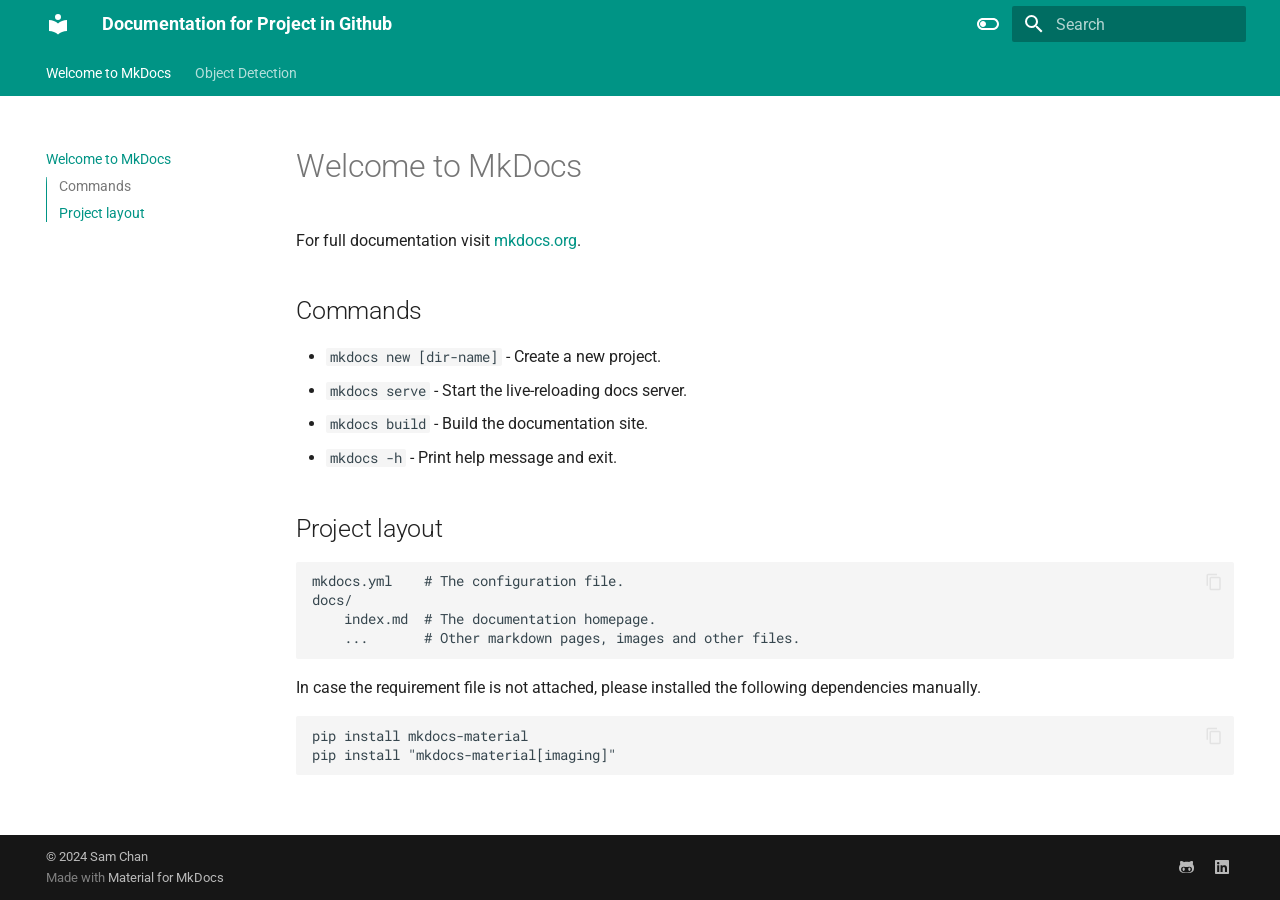
<file: index.html>
<!doctype html>
<html lang="en" class="no-js">
  <head>
    
      <meta charset="utf-8">
      <meta name="viewport" content="width=device-width,initial-scale=1">
      
      
      
      
      
        <link rel="next" href="computer-vision-FootFallCam/">
      
      
      <link rel="icon" href="assets/images/favicon.png">
      <meta name="generator" content="mkdocs-1.6.1, mkdocs-material-9.5.38">
    
    
      
        <title>Documentation for Project in Github</title>
      
    
    
      <link rel="stylesheet" href="assets/stylesheets/main.8c3ca2c6.min.css">
      
        
        <link rel="stylesheet" href="assets/stylesheets/palette.06af60db.min.css">
      
      


    
    
      
    
    
      
        
        
        <link rel="preconnect" href="https://fonts.gstatic.com" crossorigin>
        <link rel="stylesheet" href="https://fonts.googleapis.com/css?family=Roboto:300,300i,400,400i,700,700i%7CRoboto+Mono:400,400i,700,700i&display=fallback">
        <style>:root{--md-text-font:"Roboto";--md-code-font:"Roboto Mono"}</style>
      
    
    
      <link rel="stylesheet" href="styles.css">
    
    <script>__md_scope=new URL(".",location),__md_hash=e=>[...e].reduce(((e,_)=>(e<<5)-e+_.charCodeAt(0)),0),__md_get=(e,_=localStorage,t=__md_scope)=>JSON.parse(_.getItem(t.pathname+"."+e)),__md_set=(e,_,t=localStorage,a=__md_scope)=>{try{t.setItem(a.pathname+"."+e,JSON.stringify(_))}catch(e){}}</script>
    
      

    
    
      
        <meta  property="og:type"  content="website" >
      
        <meta  property="og:title"  content="Welcome to MkDocs" >
      
        <meta  property="og:description"  content="None" >
      
        <meta  property="og:image"  content="./assets/images/social/index.png" >
      
        <meta  property="og:image:type"  content="image/png" >
      
        <meta  property="og:image:width"  content="1200" >
      
        <meta  property="og:image:height"  content="630" >
      
        <meta  property="og:url"  content="None" >
      
        <meta  name="twitter:card"  content="summary_large_image" >
      
        <meta  name="twitter:title"  content="Welcome to MkDocs" >
      
        <meta  name="twitter:description"  content="None" >
      
        <meta  name="twitter:image"  content="./assets/images/social/index.png" >
      
    
    
  </head>
  
  
    
    
      
    
    
    
    
    <body dir="ltr" data-md-color-scheme="default" data-md-color-primary="teal" data-md-color-accent="purple">
  
    
    <input class="md-toggle" data-md-toggle="drawer" type="checkbox" id="__drawer" autocomplete="off">
    <input class="md-toggle" data-md-toggle="search" type="checkbox" id="__search" autocomplete="off">
    <label class="md-overlay" for="__drawer"></label>
    <div data-md-component="skip">
      
        
        <a href="#welcome-to-mkdocs" class="md-skip">
          Skip to content
        </a>
      
    </div>
    <div data-md-component="announce">
      
    </div>
    
    
      

<header class="md-header" data-md-component="header">
  <nav class="md-header__inner md-grid" aria-label="Header">
    <a href="." title="Documentation for Project in Github" class="md-header__button md-logo" aria-label="Documentation for Project in Github" data-md-component="logo">
      
  
  <svg xmlns="http://www.w3.org/2000/svg" viewBox="0 0 24 24"><path d="M12 8a3 3 0 0 0 3-3 3 3 0 0 0-3-3 3 3 0 0 0-3 3 3 3 0 0 0 3 3m0 3.54C9.64 9.35 6.5 8 3 8v11c3.5 0 6.64 1.35 9 3.54 2.36-2.19 5.5-3.54 9-3.54V8c-3.5 0-6.64 1.35-9 3.54"/></svg>

    </a>
    <label class="md-header__button md-icon" for="__drawer">
      
      <svg xmlns="http://www.w3.org/2000/svg" viewBox="0 0 24 24"><path d="M3 6h18v2H3zm0 5h18v2H3zm0 5h18v2H3z"/></svg>
    </label>
    <div class="md-header__title" data-md-component="header-title">
      <div class="md-header__ellipsis">
        <div class="md-header__topic">
          <span class="md-ellipsis">
            Documentation for Project in Github
          </span>
        </div>
        <div class="md-header__topic" data-md-component="header-topic">
          <span class="md-ellipsis">
            
              Welcome to MkDocs
            
          </span>
        </div>
      </div>
    </div>
    
      
        <form class="md-header__option" data-md-component="palette">
  
    
    
    
    <input class="md-option" data-md-color-media="" data-md-color-scheme="default" data-md-color-primary="teal" data-md-color-accent="purple"  aria-label="Switch to dark mode"  type="radio" name="__palette" id="__palette_0">
    
      <label class="md-header__button md-icon" title="Switch to dark mode" for="__palette_1" hidden>
        <svg xmlns="http://www.w3.org/2000/svg" viewBox="0 0 24 24"><path d="M17 6H7c-3.31 0-6 2.69-6 6s2.69 6 6 6h10c3.31 0 6-2.69 6-6s-2.69-6-6-6m0 10H7c-2.21 0-4-1.79-4-4s1.79-4 4-4h10c2.21 0 4 1.79 4 4s-1.79 4-4 4M7 9c-1.66 0-3 1.34-3 3s1.34 3 3 3 3-1.34 3-3-1.34-3-3-3"/></svg>
      </label>
    
  
    
    
    
    <input class="md-option" data-md-color-media="" data-md-color-scheme="slate" data-md-color-primary="teal" data-md-color-accent="lime"  aria-label="Switch to light mode"  type="radio" name="__palette" id="__palette_1">
    
      <label class="md-header__button md-icon" title="Switch to light mode" for="__palette_0" hidden>
        <svg xmlns="http://www.w3.org/2000/svg" viewBox="0 0 24 24"><path d="M17 7H7a5 5 0 0 0-5 5 5 5 0 0 0 5 5h10a5 5 0 0 0 5-5 5 5 0 0 0-5-5m0 8a3 3 0 0 1-3-3 3 3 0 0 1 3-3 3 3 0 0 1 3 3 3 3 0 0 1-3 3"/></svg>
      </label>
    
  
</form>
      
    
    
      <script>var palette=__md_get("__palette");if(palette&&palette.color){if("(prefers-color-scheme)"===palette.color.media){var media=matchMedia("(prefers-color-scheme: light)"),input=document.querySelector(media.matches?"[data-md-color-media='(prefers-color-scheme: light)']":"[data-md-color-media='(prefers-color-scheme: dark)']");palette.color.media=input.getAttribute("data-md-color-media"),palette.color.scheme=input.getAttribute("data-md-color-scheme"),palette.color.primary=input.getAttribute("data-md-color-primary"),palette.color.accent=input.getAttribute("data-md-color-accent")}for(var[key,value]of Object.entries(palette.color))document.body.setAttribute("data-md-color-"+key,value)}</script>
    
    
    
      <label class="md-header__button md-icon" for="__search">
        
        <svg xmlns="http://www.w3.org/2000/svg" viewBox="0 0 24 24"><path d="M9.5 3A6.5 6.5 0 0 1 16 9.5c0 1.61-.59 3.09-1.56 4.23l.27.27h.79l5 5-1.5 1.5-5-5v-.79l-.27-.27A6.52 6.52 0 0 1 9.5 16 6.5 6.5 0 0 1 3 9.5 6.5 6.5 0 0 1 9.5 3m0 2C7 5 5 7 5 9.5S7 14 9.5 14 14 12 14 9.5 12 5 9.5 5"/></svg>
      </label>
      <div class="md-search" data-md-component="search" role="dialog">
  <label class="md-search__overlay" for="__search"></label>
  <div class="md-search__inner" role="search">
    <form class="md-search__form" name="search">
      <input type="text" class="md-search__input" name="query" aria-label="Search" placeholder="Search" autocapitalize="off" autocorrect="off" autocomplete="off" spellcheck="false" data-md-component="search-query" required>
      <label class="md-search__icon md-icon" for="__search">
        
        <svg xmlns="http://www.w3.org/2000/svg" viewBox="0 0 24 24"><path d="M9.5 3A6.5 6.5 0 0 1 16 9.5c0 1.61-.59 3.09-1.56 4.23l.27.27h.79l5 5-1.5 1.5-5-5v-.79l-.27-.27A6.52 6.52 0 0 1 9.5 16 6.5 6.5 0 0 1 3 9.5 6.5 6.5 0 0 1 9.5 3m0 2C7 5 5 7 5 9.5S7 14 9.5 14 14 12 14 9.5 12 5 9.5 5"/></svg>
        
        <svg xmlns="http://www.w3.org/2000/svg" viewBox="0 0 24 24"><path d="M20 11v2H8l5.5 5.5-1.42 1.42L4.16 12l7.92-7.92L13.5 5.5 8 11z"/></svg>
      </label>
      <nav class="md-search__options" aria-label="Search">
        
        <button type="reset" class="md-search__icon md-icon" title="Clear" aria-label="Clear" tabindex="-1">
          
          <svg xmlns="http://www.w3.org/2000/svg" viewBox="0 0 24 24"><path d="M19 6.41 17.59 5 12 10.59 6.41 5 5 6.41 10.59 12 5 17.59 6.41 19 12 13.41 17.59 19 19 17.59 13.41 12z"/></svg>
        </button>
      </nav>
      
        <div class="md-search__suggest" data-md-component="search-suggest"></div>
      
    </form>
    <div class="md-search__output">
      <div class="md-search__scrollwrap" tabindex="0" data-md-scrollfix>
        <div class="md-search-result" data-md-component="search-result">
          <div class="md-search-result__meta">
            Initializing search
          </div>
          <ol class="md-search-result__list" role="presentation"></ol>
        </div>
      </div>
    </div>
  </div>
</div>
    
    
  </nav>
  
</header>
    
    <div class="md-container" data-md-component="container">
      
      
        
          
            
<nav class="md-tabs" aria-label="Tabs" data-md-component="tabs">
  <div class="md-grid">
    <ul class="md-tabs__list">
      
        
  
  
    
  
  
    <li class="md-tabs__item md-tabs__item--active">
      <a href="." class="md-tabs__link">
        
  
    
  
  Welcome to MkDocs

      </a>
    </li>
  

      
        
  
  
  
    <li class="md-tabs__item">
      <a href="computer-vision-FootFallCam/" class="md-tabs__link">
        
  
    
  
  Object Detection

      </a>
    </li>
  

      
    </ul>
  </div>
</nav>
          
        
      
      <main class="md-main" data-md-component="main">
        <div class="md-main__inner md-grid">
          
            
              
              <div class="md-sidebar md-sidebar--primary" data-md-component="sidebar" data-md-type="navigation" >
                <div class="md-sidebar__scrollwrap">
                  <div class="md-sidebar__inner">
                    


  


  

<nav class="md-nav md-nav--primary md-nav--lifted md-nav--integrated" aria-label="Navigation" data-md-level="0">
  <label class="md-nav__title" for="__drawer">
    <a href="." title="Documentation for Project in Github" class="md-nav__button md-logo" aria-label="Documentation for Project in Github" data-md-component="logo">
      
  
  <svg xmlns="http://www.w3.org/2000/svg" viewBox="0 0 24 24"><path d="M12 8a3 3 0 0 0 3-3 3 3 0 0 0-3-3 3 3 0 0 0-3 3 3 3 0 0 0 3 3m0 3.54C9.64 9.35 6.5 8 3 8v11c3.5 0 6.64 1.35 9 3.54 2.36-2.19 5.5-3.54 9-3.54V8c-3.5 0-6.64 1.35-9 3.54"/></svg>

    </a>
    Documentation for Project in Github
  </label>
  
  <ul class="md-nav__list" data-md-scrollfix>
    
      
      
  
  
    
  
  
  
    <li class="md-nav__item md-nav__item--active">
      
      <input class="md-nav__toggle md-toggle" type="checkbox" id="__toc">
      
      
        
      
      
        <label class="md-nav__link md-nav__link--active" for="__toc">
          
  
  <span class="md-ellipsis">
    Welcome to MkDocs
  </span>
  

          <span class="md-nav__icon md-icon"></span>
        </label>
      
      <a href="." class="md-nav__link md-nav__link--active">
        
  
  <span class="md-ellipsis">
    Welcome to MkDocs
  </span>
  

      </a>
      
        

<nav class="md-nav md-nav--secondary" aria-label="Table of contents">
  
  
  
    
  
  
    <label class="md-nav__title" for="__toc">
      <span class="md-nav__icon md-icon"></span>
      Table of contents
    </label>
    <ul class="md-nav__list" data-md-component="toc" data-md-scrollfix>
      
        <li class="md-nav__item">
  <a href="#commands" class="md-nav__link">
    <span class="md-ellipsis">
      Commands
    </span>
  </a>
  
</li>
      
        <li class="md-nav__item">
  <a href="#project-layout" class="md-nav__link">
    <span class="md-ellipsis">
      Project layout
    </span>
  </a>
  
</li>
      
    </ul>
  
</nav>
      
    </li>
  

    
      
      
  
  
  
  
    <li class="md-nav__item">
      <a href="computer-vision-FootFallCam/" class="md-nav__link">
        
  
  <span class="md-ellipsis">
    Object Detection
  </span>
  

      </a>
    </li>
  

    
  </ul>
</nav>
                  </div>
                </div>
              </div>
            
            
          
          
            <div class="md-content" data-md-component="content">
              <article class="md-content__inner md-typeset">
                
                  


<div><h1 id="welcome-to-mkdocs">Welcome to MkDocs</h1>
<p>For full documentation visit <a href="https://www.mkdocs.org">mkdocs.org</a>.</p>
<h2 id="commands">Commands</h2>
<ul>
<li><code>mkdocs new [dir-name]</code> - Create a new project.</li>
<li><code>mkdocs serve</code> - Start the live-reloading docs server.</li>
<li><code>mkdocs build</code> - Build the documentation site.</li>
<li><code>mkdocs -h</code> - Print help message and exit.</li>
</ul>
<h2 id="project-layout">Project layout</h2>
<div class="highlight"><pre><span></span><code>mkdocs.yml    # The configuration file.
docs/
    index.md  # The documentation homepage.
    ...       # Other markdown pages, images and other files.
</code></pre></div>
<p>In case the requirement file is not attached, please installed the following dependencies manually.
</p><div class="highlight"><pre><span></span><code><a id="__codelineno-0-1" name="__codelineno-0-1" href="#__codelineno-0-1"></a>pip install mkdocs-material
<a id="__codelineno-0-2" name="__codelineno-0-2" href="#__codelineno-0-2"></a>pip install "mkdocs-material[imaging]"
</code></pre></div></div>







  
  






                
              </article>
            </div>
          
          
  <script>var tabs=__md_get("__tabs");if(Array.isArray(tabs))e:for(var set of document.querySelectorAll(".tabbed-set")){var labels=set.querySelector(".tabbed-labels");for(var tab of tabs)for(var label of labels.getElementsByTagName("label"))if(label.innerText.trim()===tab){var input=document.getElementById(label.htmlFor);input.checked=!0;continue e}}</script>

<script>var target=document.getElementById(location.hash.slice(1));target&&target.name&&(target.checked=target.name.startsWith("__tabbed_"))</script>
        </div>
        
          <button type="button" class="md-top md-icon" data-md-component="top" hidden>
  
  <svg xmlns="http://www.w3.org/2000/svg" viewBox="0 0 24 24"><path d="M13 20h-2V8l-5.5 5.5-1.42-1.42L12 4.16l7.92 7.92-1.42 1.42L13 8z"/></svg>
  Back to top
</button>
        
      </main>
      
        <footer class="md-footer">
  
  <div class="md-footer-meta md-typeset">
    <div class="md-footer-meta__inner md-grid">
      <div class="md-copyright">
  
    <div class="md-copyright__highlight">
      &copy; 2024 <a href="https://github.com/besideme95"  target="_blank" rel="noopener">Sam Chan</a>
    </div>
  
  
    Made with
    <a href="https://squidfunk.github.io/mkdocs-material/" target="_blank" rel="noopener">
      Material for MkDocs
    </a>
  
</div>
      
        <div class="md-social">
  
    
    
    
    
      
      
    
    <a href="https://github.com/besideme95" target="_blank" rel="noopener" title="github.com" class="md-social__link">
      <svg xmlns="http://www.w3.org/2000/svg" viewBox="0 0 480 512"><!--! Font Awesome Free 6.6.0 by @fontawesome - https://fontawesome.com License - https://fontawesome.com/license/free (Icons: CC BY 4.0, Fonts: SIL OFL 1.1, Code: MIT License) Copyright 2024 Fonticons, Inc.--><path d="M186.1 328.7c0 20.9-10.9 55.1-36.7 55.1s-36.7-34.2-36.7-55.1 10.9-55.1 36.7-55.1 36.7 34.2 36.7 55.1M480 278.2c0 31.9-3.2 65.7-17.5 95-37.9 76.6-142.1 74.8-216.7 74.8-75.8 0-186.2 2.7-225.6-74.8-14.6-29-20.2-63.1-20.2-95 0-41.9 13.9-81.5 41.5-113.6-5.2-15.8-7.7-32.4-7.7-48.8 0-21.5 4.9-32.3 14.6-51.8 45.3 0 74.3 9 108.8 36 29-6.9 58.8-10 88.7-10 27 0 54.2 2.9 80.4 9.2 34-26.7 63-35.2 107.8-35.2 9.8 19.5 14.6 30.3 14.6 51.8 0 16.4-2.6 32.7-7.7 48.2 27.5 32.4 39 72.3 39 114.2m-64.3 50.5c0-43.9-26.7-82.6-73.5-82.6-18.9 0-37 3.4-56 6-14.9 2.3-29.8 3.2-45.1 3.2-15.2 0-30.1-.9-45.1-3.2-18.7-2.6-37-6-56-6-46.8 0-73.5 38.7-73.5 82.6 0 87.8 80.4 101.3 150.4 101.3h48.2c70.3 0 150.6-13.4 150.6-101.3m-82.6-55.1c-25.8 0-36.7 34.2-36.7 55.1s10.9 55.1 36.7 55.1 36.7-34.2 36.7-55.1-10.9-55.1-36.7-55.1"/></svg>
    </a>
  
    
    
    
    
      
      
    
    <a href="https://www.linkedin.com/in/samchan95/" target="_blank" rel="noopener" title="www.linkedin.com" class="md-social__link">
      <svg xmlns="http://www.w3.org/2000/svg" viewBox="0 0 448 512"><!--! Font Awesome Free 6.6.0 by @fontawesome - https://fontawesome.com License - https://fontawesome.com/license/free (Icons: CC BY 4.0, Fonts: SIL OFL 1.1, Code: MIT License) Copyright 2024 Fonticons, Inc.--><path d="M416 32H31.9C14.3 32 0 46.5 0 64.3v383.4C0 465.5 14.3 480 31.9 480H416c17.6 0 32-14.5 32-32.3V64.3c0-17.8-14.4-32.3-32-32.3M135.4 416H69V202.2h66.5V416zm-33.2-243c-21.3 0-38.5-17.3-38.5-38.5S80.9 96 102.2 96c21.2 0 38.5 17.3 38.5 38.5 0 21.3-17.2 38.5-38.5 38.5m282.1 243h-66.4V312c0-24.8-.5-56.7-34.5-56.7-34.6 0-39.9 27-39.9 54.9V416h-66.4V202.2h63.7v29.2h.9c8.9-16.8 30.6-34.5 62.9-34.5 67.2 0 79.7 44.3 79.7 101.9z"/></svg>
    </a>
  
</div>
      
    </div>
  </div>
</footer>
      
    </div>
    <div class="md-dialog" data-md-component="dialog">
      <div class="md-dialog__inner md-typeset"></div>
    </div>
    
    
    <script id="__config" type="application/json">{"base": ".", "features": ["navigation.tabs", "navigation.sections", "toc.integrate", "navigation.top", "search.suggest", "search.highlight", "content.tabs.link", "content.code.annotation", "content.code.copy"], "search": "assets/javascripts/workers/search.6ce7567c.min.js", "translations": {"clipboard.copied": "Copied to clipboard", "clipboard.copy": "Copy to clipboard", "search.result.more.one": "1 more on this page", "search.result.more.other": "# more on this page", "search.result.none": "No matching documents", "search.result.one": "1 matching document", "search.result.other": "# matching documents", "search.result.placeholder": "Type to start searching", "search.result.term.missing": "Missing", "select.version": "Select version"}}</script>
    
    
      <script src="assets/javascripts/bundle.d6f25eb3.min.js"></script>
      
    
  </body>
</html>
</file>
<file: styles.css>
img {
    max-width: 300px; /* Adjust the max width as needed */
    height: auto; /* Keep the aspect ratio */
    display: incline; /* Optional: makes images block elements */
    margin: 0 auto; /* Optional: centers the images */
}
</file>
<file: assets/stylesheets/main.8c3ca2c6.min.css>
@charset "UTF-8";html{-webkit-text-size-adjust:none;-moz-text-size-adjust:none;text-size-adjust:none;box-sizing:border-box}*,:after,:before{box-sizing:inherit}@media (prefers-reduced-motion){*,:after,:before{transition:none!important}}body{margin:0}a,button,input,label{-webkit-tap-highlight-color:transparent}a{color:inherit;text-decoration:none}hr{border:0;box-sizing:initial;display:block;height:.05rem;overflow:visible;padding:0}small{font-size:80%}sub,sup{line-height:1em}img{border-style:none}table{border-collapse:initial;border-spacing:0}td,th{font-weight:400;vertical-align:top}button{background:#0000;border:0;font-family:inherit;font-size:inherit;margin:0;padding:0}input{border:0;outline:none}:root{--md-primary-fg-color:#4051b5;--md-primary-fg-color--light:#5d6cc0;--md-primary-fg-color--dark:#303fa1;--md-primary-bg-color:#fff;--md-primary-bg-color--light:#ffffffb3;--md-accent-fg-color:#526cfe;--md-accent-fg-color--transparent:#526cfe1a;--md-accent-bg-color:#fff;--md-accent-bg-color--light:#ffffffb3}[data-md-color-scheme=default]{color-scheme:light}[data-md-color-scheme=default] img[src$="#gh-dark-mode-only"],[data-md-color-scheme=default] img[src$="#only-dark"]{display:none}:root,[data-md-color-scheme=default]{--md-hue:225deg;--md-default-fg-color:#000000de;--md-default-fg-color--light:#0000008a;--md-default-fg-color--lighter:#00000052;--md-default-fg-color--lightest:#00000012;--md-default-bg-color:#fff;--md-default-bg-color--light:#ffffffb3;--md-default-bg-color--lighter:#ffffff4d;--md-default-bg-color--lightest:#ffffff1f;--md-code-fg-color:#36464e;--md-code-bg-color:#f5f5f5;--md-code-hl-color:#4287ff;--md-code-hl-color--light:#4287ff1a;--md-code-hl-number-color:#d52a2a;--md-code-hl-special-color:#db1457;--md-code-hl-function-color:#a846b9;--md-code-hl-constant-color:#6e59d9;--md-code-hl-keyword-color:#3f6ec6;--md-code-hl-string-color:#1c7d4d;--md-code-hl-name-color:var(--md-code-fg-color);--md-code-hl-operator-color:var(--md-default-fg-color--light);--md-code-hl-punctuation-color:var(--md-default-fg-color--light);--md-code-hl-comment-color:var(--md-default-fg-color--light);--md-code-hl-generic-color:var(--md-default-fg-color--light);--md-code-hl-variable-color:var(--md-default-fg-color--light);--md-typeset-color:var(--md-default-fg-color);--md-typeset-a-color:var(--md-primary-fg-color);--md-typeset-del-color:#f5503d26;--md-typeset-ins-color:#0bd57026;--md-typeset-kbd-color:#fafafa;--md-typeset-kbd-accent-color:#fff;--md-typeset-kbd-border-color:#b8b8b8;--md-typeset-mark-color:#ffff0080;--md-typeset-table-color:#0000001f;--md-typeset-table-color--light:rgba(0,0,0,.035);--md-admonition-fg-color:var(--md-default-fg-color);--md-admonition-bg-color:var(--md-default-bg-color);--md-warning-fg-color:#000000de;--md-warning-bg-color:#ff9;--md-footer-fg-color:#fff;--md-footer-fg-color--light:#ffffffb3;--md-footer-fg-color--lighter:#ffffff73;--md-footer-bg-color:#000000de;--md-footer-bg-color--dark:#00000052;--md-shadow-z1:0 0.2rem 0.5rem #0000000d,0 0 0.05rem #0000001a;--md-shadow-z2:0 0.2rem 0.5rem #0000001a,0 0 0.05rem #00000040;--md-shadow-z3:0 0.2rem 0.5rem #0003,0 0 0.05rem #00000059}.md-icon svg{fill:currentcolor;display:block;height:1.2rem;width:1.2rem}body{-webkit-font-smoothing:antialiased;-moz-osx-font-smoothing:grayscale;--md-text-font-family:var(--md-text-font,_),-apple-system,BlinkMacSystemFont,Helvetica,Arial,sans-serif;--md-code-font-family:var(--md-code-font,_),SFMono-Regular,Consolas,Menlo,monospace}aside,body,input{font-feature-settings:"kern","liga";color:var(--md-typeset-color);font-family:var(--md-text-font-family)}code,kbd,pre{font-feature-settings:"kern";font-family:var(--md-code-font-family)}:root{--md-typeset-table-sort-icon:url('data:image/svg+xml;charset=utf-8,<svg xmlns="http://www.w3.org/2000/svg" viewBox="0 0 24 24"><path d="m18 21-4-4h3V7h-3l4-4 4 4h-3v10h3M2 19v-2h10v2M2 13v-2h7v2M2 7V5h4v2z"/></svg>');--md-typeset-table-sort-icon--asc:url('data:image/svg+xml;charset=utf-8,<svg xmlns="http://www.w3.org/2000/svg" viewBox="0 0 24 24"><path d="M19 17h3l-4 4-4-4h3V3h2M2 17h10v2H2M6 5v2H2V5m0 6h7v2H2z"/></svg>');--md-typeset-table-sort-icon--desc:url('data:image/svg+xml;charset=utf-8,<svg xmlns="http://www.w3.org/2000/svg" viewBox="0 0 24 24"><path d="M19 7h3l-4-4-4 4h3v14h2M2 17h10v2H2M6 5v2H2V5m0 6h7v2H2z"/></svg>')}.md-typeset{-webkit-print-color-adjust:exact;color-adjust:exact;font-size:.8rem;line-height:1.6}@media print{.md-typeset{font-size:.68rem}}.md-typeset blockquote,.md-typeset dl,.md-typeset figure,.md-typeset ol,.md-typeset pre,.md-typeset ul{margin-bottom:1em;margin-top:1em}.md-typeset h1{color:var(--md-default-fg-color--light);font-size:2em;line-height:1.3;margin:0 0 1.25em}.md-typeset h1,.md-typeset h2{font-weight:300;letter-spacing:-.01em}.md-typeset h2{font-size:1.5625em;line-height:1.4;margin:1.6em 0 .64em}.md-typeset h3{font-size:1.25em;font-weight:400;letter-spacing:-.01em;line-height:1.5;margin:1.6em 0 .8em}.md-typeset h2+h3{margin-top:.8em}.md-typeset h4{font-weight:700;letter-spacing:-.01em;margin:1em 0}.md-typeset h5,.md-typeset h6{color:var(--md-default-fg-color--light);font-size:.8em;font-weight:700;letter-spacing:-.01em;margin:1.25em 0}.md-typeset h5{text-transform:uppercase}.md-typeset hr{border-bottom:.05rem solid var(--md-default-fg-color--lightest);display:flow-root;margin:1.5em 0}.md-typeset a{color:var(--md-typeset-a-color);word-break:break-word}.md-typeset a,.md-typeset a:before{transition:color 125ms}.md-typeset a:focus,.md-typeset a:hover{color:var(--md-accent-fg-color)}.md-typeset a:focus code,.md-typeset a:hover code{background-color:var(--md-accent-fg-color--transparent)}.md-typeset a code{color:currentcolor;transition:background-color 125ms}.md-typeset a.focus-visible{outline-color:var(--md-accent-fg-color);outline-offset:.2rem}.md-typeset code,.md-typeset kbd,.md-typeset pre{color:var(--md-code-fg-color);direction:ltr;font-variant-ligatures:none}@media print{.md-typeset code,.md-typeset kbd,.md-typeset pre{white-space:pre-wrap}}.md-typeset code{background-color:var(--md-code-bg-color);border-radius:.1rem;-webkit-box-decoration-break:clone;box-decoration-break:clone;font-size:.85em;padding:0 .2941176471em;word-break:break-word}.md-typeset code:not(.focus-visible){-webkit-tap-highlight-color:transparent;outline:none}.md-typeset pre{display:flow-root;line-height:1.4;position:relative}.md-typeset pre>code{-webkit-box-decoration-break:slice;box-decoration-break:slice;box-shadow:none;display:block;margin:0;outline-color:var(--md-accent-fg-color);overflow:auto;padding:.7720588235em 1.1764705882em;scrollbar-color:var(--md-default-fg-color--lighter) #0000;scrollbar-width:thin;touch-action:auto;word-break:normal}.md-typeset pre>code:hover{scrollbar-color:var(--md-accent-fg-color) #0000}.md-typeset pre>code::-webkit-scrollbar{height:.2rem;width:.2rem}.md-typeset pre>code::-webkit-scrollbar-thumb{background-color:var(--md-default-fg-color--lighter)}.md-typeset pre>code::-webkit-scrollbar-thumb:hover{background-color:var(--md-accent-fg-color)}.md-typeset kbd{background-color:var(--md-typeset-kbd-color);border-radius:.1rem;box-shadow:0 .1rem 0 .05rem var(--md-typeset-kbd-border-color),0 .1rem 0 var(--md-typeset-kbd-border-color),0 -.1rem .2rem var(--md-typeset-kbd-accent-color) inset;color:var(--md-default-fg-color);display:inline-block;font-size:.75em;padding:0 .6666666667em;vertical-align:text-top;word-break:break-word}.md-typeset mark{background-color:var(--md-typeset-mark-color);-webkit-box-decoration-break:clone;box-decoration-break:clone;color:inherit;word-break:break-word}.md-typeset abbr{border-bottom:.05rem dotted var(--md-default-fg-color--light);cursor:help;text-decoration:none}.md-typeset small{opacity:.75}[dir=ltr] .md-typeset sub,[dir=ltr] .md-typeset sup{margin-left:.078125em}[dir=rtl] .md-typeset sub,[dir=rtl] .md-typeset sup{margin-right:.078125em}[dir=ltr] .md-typeset blockquote{padding-left:.6rem}[dir=rtl] .md-typeset blockquote{padding-right:.6rem}[dir=ltr] .md-typeset blockquote{border-left:.2rem solid var(--md-default-fg-color--lighter)}[dir=rtl] .md-typeset blockquote{border-right:.2rem solid var(--md-default-fg-color--lighter)}.md-typeset blockquote{color:var(--md-default-fg-color--light);margin-left:0;margin-right:0}.md-typeset ul{list-style-type:disc}.md-typeset ul[type]{list-style-type:revert-layer}[dir=ltr] .md-typeset ol,[dir=ltr] .md-typeset ul{margin-left:.625em}[dir=rtl] .md-typeset ol,[dir=rtl] .md-typeset ul{margin-right:.625em}.md-typeset ol,.md-typeset ul{padding:0}.md-typeset ol:not([hidden]),.md-typeset ul:not([hidden]){display:flow-root}.md-typeset ol ol,.md-typeset ul ol{list-style-type:lower-alpha}.md-typeset ol ol ol,.md-typeset ul ol ol{list-style-type:lower-roman}.md-typeset ol ol ol ol,.md-typeset ul ol ol ol{list-style-type:upper-alpha}.md-typeset ol ol ol ol ol,.md-typeset ul ol ol ol ol{list-style-type:upper-roman}.md-typeset ol[type],.md-typeset ul[type]{list-style-type:revert-layer}[dir=ltr] .md-typeset ol li,[dir=ltr] .md-typeset ul li{margin-left:1.25em}[dir=rtl] .md-typeset ol li,[dir=rtl] .md-typeset ul li{margin-right:1.25em}.md-typeset ol li,.md-typeset ul li{margin-bottom:.5em}.md-typeset ol li blockquote,.md-typeset ol li p,.md-typeset ul li blockquote,.md-typeset ul li p{margin:.5em 0}.md-typeset ol li:last-child,.md-typeset ul li:last-child{margin-bottom:0}[dir=ltr] .md-typeset ol li ol,[dir=ltr] .md-typeset ol li ul,[dir=ltr] .md-typeset ul li ol,[dir=ltr] .md-typeset ul li ul{margin-left:.625em}[dir=rtl] .md-typeset ol li ol,[dir=rtl] .md-typeset ol li ul,[dir=rtl] .md-typeset ul li ol,[dir=rtl] .md-typeset ul li ul{margin-right:.625em}.md-typeset ol li ol,.md-typeset ol li ul,.md-typeset ul li ol,.md-typeset ul li ul{margin-bottom:.5em;margin-top:.5em}[dir=ltr] .md-typeset dd{margin-left:1.875em}[dir=rtl] .md-typeset dd{margin-right:1.875em}.md-typeset dd{margin-bottom:1.5em;margin-top:1em}.md-typeset img,.md-typeset svg,.md-typeset video{height:auto;max-width:100%}.md-typeset img[align=left]{margin:1em 1em 1em 0}.md-typeset img[align=right]{margin:1em 0 1em 1em}.md-typeset img[align]:only-child{margin-top:0}.md-typeset figure{display:flow-root;margin:1em auto;max-width:100%;text-align:center;width:-moz-fit-content;width:fit-content}.md-typeset figure img{display:block;margin:0 auto}.md-typeset figcaption{font-style:italic;margin:1em auto;max-width:24rem}.md-typeset iframe{max-width:100%}.md-typeset table:not([class]){background-color:var(--md-default-bg-color);border:.05rem solid var(--md-typeset-table-color);border-radius:.1rem;display:inline-block;font-size:.64rem;max-width:100%;overflow:auto;touch-action:auto}@media print{.md-typeset table:not([class]){display:table}}.md-typeset table:not([class])+*{margin-top:1.5em}.md-typeset table:not([class]) td>:first-child,.md-typeset table:not([class]) th>:first-child{margin-top:0}.md-typeset table:not([class]) td>:last-child,.md-typeset table:not([class]) th>:last-child{margin-bottom:0}.md-typeset table:not([class]) td:not([align]),.md-typeset table:not([class]) th:not([align]){text-align:left}[dir=rtl] .md-typeset table:not([class]) td:not([align]),[dir=rtl] .md-typeset table:not([class]) th:not([align]){text-align:right}.md-typeset table:not([class]) th{font-weight:700;min-width:5rem;padding:.9375em 1.25em;vertical-align:top}.md-typeset table:not([class]) td{border-top:.05rem solid var(--md-typeset-table-color);padding:.9375em 1.25em;vertical-align:top}.md-typeset table:not([class]) tbody tr{transition:background-color 125ms}.md-typeset table:not([class]) tbody tr:hover{background-color:var(--md-typeset-table-color--light);box-shadow:0 .05rem 0 var(--md-default-bg-color) inset}.md-typeset table:not([class]) a{word-break:normal}.md-typeset table th[role=columnheader]{cursor:pointer}[dir=ltr] .md-typeset table th[role=columnheader]:after{margin-left:.5em}[dir=rtl] .md-typeset table th[role=columnheader]:after{margin-right:.5em}.md-typeset table th[role=columnheader]:after{content:"";display:inline-block;height:1.2em;-webkit-mask-image:var(--md-typeset-table-sort-icon);mask-image:var(--md-typeset-table-sort-icon);-webkit-mask-repeat:no-repeat;mask-repeat:no-repeat;-webkit-mask-size:contain;mask-size:contain;transition:background-color 125ms;vertical-align:text-bottom;width:1.2em}.md-typeset table th[role=columnheader]:hover:after{background-color:var(--md-default-fg-color--lighter)}.md-typeset table th[role=columnheader][aria-sort=ascending]:after{background-color:var(--md-default-fg-color--light);-webkit-mask-image:var(--md-typeset-table-sort-icon--asc);mask-image:var(--md-typeset-table-sort-icon--asc)}.md-typeset table th[role=columnheader][aria-sort=descending]:after{background-color:var(--md-default-fg-color--light);-webkit-mask-image:var(--md-typeset-table-sort-icon--desc);mask-image:var(--md-typeset-table-sort-icon--desc)}.md-typeset__scrollwrap{margin:1em -.8rem;overflow-x:auto;touch-action:auto}.md-typeset__table{display:inline-block;margin-bottom:.5em;padding:0 .8rem}@media print{.md-typeset__table{display:block}}html .md-typeset__table table{display:table;margin:0;overflow:hidden;width:100%}@media screen and (max-width:44.984375em){.md-content__inner>pre{margin:1em -.8rem}.md-content__inner>pre code{border-radius:0}}.md-typeset .md-author{border-radius:100%;display:block;flex-shrink:0;height:1.6rem;overflow:hidden;position:relative;transition:color 125ms,transform 125ms;width:1.6rem}.md-typeset .md-author img{display:block}.md-typeset .md-author--more{background:var(--md-default-fg-color--lightest);color:var(--md-default-fg-color--lighter);font-size:.6rem;font-weight:700;line-height:1.6rem;text-align:center}.md-typeset .md-author--long{height:2.4rem;width:2.4rem}.md-typeset a.md-author{transform:scale(1)}.md-typeset a.md-author img{border-radius:100%;filter:grayscale(100%) opacity(75%);transition:filter 125ms}.md-typeset a.md-author:focus,.md-typeset a.md-author:hover{transform:scale(1.1);z-index:1}.md-typeset a.md-author:focus img,.md-typeset a.md-author:hover img{filter:grayscale(0)}.md-banner{background-color:var(--md-footer-bg-color);color:var(--md-footer-fg-color);overflow:auto}@media print{.md-banner{display:none}}.md-banner--warning{background-color:var(--md-warning-bg-color);color:var(--md-warning-fg-color)}.md-banner__inner{font-size:.7rem;margin:.6rem auto;padding:0 .8rem}[dir=ltr] .md-banner__button{float:right}[dir=rtl] .md-banner__button{float:left}.md-banner__button{color:inherit;cursor:pointer;transition:opacity .25s}.no-js .md-banner__button{display:none}.md-banner__button:hover{opacity:.7}html{font-size:125%;height:100%;overflow-x:hidden}@media screen and (min-width:100em){html{font-size:137.5%}}@media screen and (min-width:125em){html{font-size:150%}}body{background-color:var(--md-default-bg-color);display:flex;flex-direction:column;font-size:.5rem;min-height:100%;position:relative;width:100%}@media print{body{display:block}}@media screen and (max-width:59.984375em){body[data-md-scrolllock]{position:fixed}}.md-grid{margin-left:auto;margin-right:auto;max-width:61rem}.md-container{display:flex;flex-direction:column;flex-grow:1}@media print{.md-container{display:block}}.md-main{flex-grow:1}.md-main__inner{display:flex;height:100%;margin-top:1.5rem}.md-ellipsis{overflow:hidden;text-overflow:ellipsis}.md-toggle{display:none}.md-option{height:0;opacity:0;position:absolute;width:0}.md-option:checked+label:not([hidden]){display:block}.md-option.focus-visible+label{outline-color:var(--md-accent-fg-color);outline-style:auto}.md-skip{background-color:var(--md-default-fg-color);border-radius:.1rem;color:var(--md-default-bg-color);font-size:.64rem;margin:.5rem;opacity:0;outline-color:var(--md-accent-fg-color);padding:.3rem .5rem;position:fixed;transform:translateY(.4rem);z-index:-1}.md-skip:focus{opacity:1;transform:translateY(0);transition:transform .25s cubic-bezier(.4,0,.2,1),opacity 175ms 75ms;z-index:10}@page{margin:25mm}:root{--md-clipboard-icon:url('data:image/svg+xml;charset=utf-8,<svg xmlns="http://www.w3.org/2000/svg" viewBox="0 0 24 24"><path d="M19 21H8V7h11m0-2H8a2 2 0 0 0-2 2v14a2 2 0 0 0 2 2h11a2 2 0 0 0 2-2V7a2 2 0 0 0-2-2m-3-4H4a2 2 0 0 0-2 2v14h2V3h12z"/></svg>')}.md-clipboard{border-radius:.1rem;color:var(--md-default-fg-color--lightest);cursor:pointer;height:1.5em;outline-color:var(--md-accent-fg-color);outline-offset:.1rem;position:absolute;right:.5em;top:.5em;transition:color .25s;width:1.5em;z-index:1}@media print{.md-clipboard{display:none}}.md-clipboard:not(.focus-visible){-webkit-tap-highlight-color:transparent;outline:none}:hover>.md-clipboard{color:var(--md-default-fg-color--light)}.md-clipboard:focus,.md-clipboard:hover{color:var(--md-accent-fg-color)}.md-clipboard:after{background-color:currentcolor;content:"";display:block;height:1.125em;margin:0 auto;-webkit-mask-image:var(--md-clipboard-icon);mask-image:var(--md-clipboard-icon);-webkit-mask-position:center;mask-position:center;-webkit-mask-repeat:no-repeat;mask-repeat:no-repeat;-webkit-mask-size:contain;mask-size:contain;width:1.125em}.md-clipboard--inline{cursor:pointer}.md-clipboard--inline code{transition:color .25s,background-color .25s}.md-clipboard--inline:focus code,.md-clipboard--inline:hover code{background-color:var(--md-accent-fg-color--transparent);color:var(--md-accent-fg-color)}.md-typeset .md-code__content{display:grid}@keyframes consent{0%{opacity:0;transform:translateY(100%)}to{opacity:1;transform:translateY(0)}}@keyframes overlay{0%{opacity:0}to{opacity:1}}.md-consent__overlay{animation:overlay .25s both;-webkit-backdrop-filter:blur(.1rem);backdrop-filter:blur(.1rem);background-color:#0000008a;height:100%;opacity:1;position:fixed;top:0;width:100%;z-index:5}.md-consent__inner{animation:consent .5s cubic-bezier(.1,.7,.1,1) both;background-color:var(--md-default-bg-color);border:0;border-radius:.1rem;bottom:0;box-shadow:0 0 .2rem #0000001a,0 .2rem .4rem #0003;max-height:100%;overflow:auto;padding:0;position:fixed;width:100%;z-index:5}.md-consent__form{padding:.8rem}.md-consent__settings{display:none;margin:1em 0}input:checked+.md-consent__settings{display:block}.md-consent__controls{margin-bottom:.8rem}.md-typeset .md-consent__controls .md-button{display:inline}@media screen and (max-width:44.984375em){.md-typeset .md-consent__controls .md-button{display:block;margin-top:.4rem;text-align:center;width:100%}}.md-consent label{cursor:pointer}.md-content{flex-grow:1;min-width:0}.md-content__inner{margin:0 .8rem 1.2rem;padding-top:.6rem}@media screen and (min-width:76.25em){[dir=ltr] .md-sidebar--primary:not([hidden])~.md-content>.md-content__inner{margin-left:1.2rem}[dir=ltr] .md-sidebar--secondary:not([hidden])~.md-content>.md-content__inner,[dir=rtl] .md-sidebar--primary:not([hidden])~.md-content>.md-content__inner{margin-right:1.2rem}[dir=rtl] .md-sidebar--secondary:not([hidden])~.md-content>.md-content__inner{margin-left:1.2rem}}.md-content__inner:before{content:"";display:block;height:.4rem}.md-content__inner>:last-child{margin-bottom:0}[dir=ltr] .md-content__button{float:right}[dir=rtl] .md-content__button{float:left}[dir=ltr] .md-content__button{margin-left:.4rem}[dir=rtl] .md-content__button{margin-right:.4rem}.md-content__button{margin:.4rem 0;padding:0}@media print{.md-content__button{display:none}}.md-typeset .md-content__button{color:var(--md-default-fg-color--lighter)}.md-content__button svg{display:inline;vertical-align:top}[dir=rtl] .md-content__button svg{transform:scaleX(-1)}[dir=ltr] .md-dialog{right:.8rem}[dir=rtl] .md-dialog{left:.8rem}.md-dialog{background-color:var(--md-default-fg-color);border-radius:.1rem;bottom:.8rem;box-shadow:var(--md-shadow-z3);min-width:11.1rem;opacity:0;padding:.4rem .6rem;pointer-events:none;position:fixed;transform:translateY(100%);transition:transform 0ms .4s,opacity .4s;z-index:4}@media print{.md-dialog{display:none}}.md-dialog--active{opacity:1;pointer-events:auto;transform:translateY(0);transition:transform .4s cubic-bezier(.075,.85,.175,1),opacity .4s}.md-dialog__inner{color:var(--md-default-bg-color);font-size:.7rem}.md-feedback{margin:2em 0 1em;text-align:center}.md-feedback fieldset{border:none;margin:0;padding:0}.md-feedback__title{font-weight:700;margin:1em auto}.md-feedback__inner{position:relative}.md-feedback__list{display:flex;flex-wrap:wrap;place-content:baseline center;position:relative}.md-feedback__list:hover .md-icon:not(:disabled){color:var(--md-default-fg-color--lighter)}:disabled .md-feedback__list{min-height:1.8rem}.md-feedback__icon{color:var(--md-default-fg-color--light);cursor:pointer;flex-shrink:0;margin:0 .1rem;transition:color 125ms}.md-feedback__icon:not(:disabled).md-icon:hover{color:var(--md-accent-fg-color)}.md-feedback__icon:disabled{color:var(--md-default-fg-color--lightest);pointer-events:none}.md-feedback__note{opacity:0;position:relative;transform:translateY(.4rem);transition:transform .4s cubic-bezier(.1,.7,.1,1),opacity .15s}.md-feedback__note>*{margin:0 auto;max-width:16rem}:disabled .md-feedback__note{opacity:1;transform:translateY(0)}.md-footer{background-color:var(--md-footer-bg-color);color:var(--md-footer-fg-color)}@media print{.md-footer{display:none}}.md-footer__inner{justify-content:space-between;overflow:auto;padding:.2rem}.md-footer__inner:not([hidden]){display:flex}.md-footer__link{align-items:end;display:flex;flex-grow:0.01;margin-bottom:.4rem;margin-top:1rem;max-width:100%;outline-color:var(--md-accent-fg-color);overflow:hidden;transition:opacity .25s}.md-footer__link:focus,.md-footer__link:hover{opacity:.7}[dir=rtl] .md-footer__link svg{transform:scaleX(-1)}@media screen and (max-width:44.984375em){.md-footer__link--prev{flex-shrink:0}.md-footer__link--prev .md-footer__title{display:none}}[dir=ltr] .md-footer__link--next{margin-left:auto}[dir=rtl] .md-footer__link--next{margin-right:auto}.md-footer__link--next{text-align:right}[dir=rtl] .md-footer__link--next{text-align:left}.md-footer__title{flex-grow:1;font-size:.9rem;margin-bottom:.7rem;max-width:calc(100% - 2.4rem);padding:0 1rem;white-space:nowrap}.md-footer__button{margin:.2rem;padding:.4rem}.md-footer__direction{font-size:.64rem;opacity:.7}.md-footer-meta{background-color:var(--md-footer-bg-color--dark)}.md-footer-meta__inner{display:flex;flex-wrap:wrap;justify-content:space-between;padding:.2rem}html .md-footer-meta.md-typeset a{color:var(--md-footer-fg-color--light)}html .md-footer-meta.md-typeset a:focus,html .md-footer-meta.md-typeset a:hover{color:var(--md-footer-fg-color)}.md-copyright{color:var(--md-footer-fg-color--lighter);font-size:.64rem;margin:auto .6rem;padding:.4rem 0;width:100%}@media screen and (min-width:45em){.md-copyright{width:auto}}.md-copyright__highlight{color:var(--md-footer-fg-color--light)}.md-social{display:inline-flex;gap:.2rem;margin:0 .4rem;padding:.2rem 0 .6rem}@media screen and (min-width:45em){.md-social{padding:.6rem 0}}.md-social__link{display:inline-block;height:1.6rem;text-align:center;width:1.6rem}.md-social__link:before{line-height:1.9}.md-social__link svg{fill:currentcolor;max-height:.8rem;vertical-align:-25%}.md-typeset .md-button{border:.1rem solid;border-radius:.1rem;color:var(--md-primary-fg-color);cursor:pointer;display:inline-block;font-weight:700;padding:.625em 2em;transition:color 125ms,background-color 125ms,border-color 125ms}.md-typeset .md-button--primary{background-color:var(--md-primary-fg-color);border-color:var(--md-primary-fg-color);color:var(--md-primary-bg-color)}.md-typeset .md-button:focus,.md-typeset .md-button:hover{background-color:var(--md-accent-fg-color);border-color:var(--md-accent-fg-color);color:var(--md-accent-bg-color)}[dir=ltr] .md-typeset .md-input{border-top-left-radius:.1rem}[dir=ltr] .md-typeset .md-input,[dir=rtl] .md-typeset .md-input{border-top-right-radius:.1rem}[dir=rtl] .md-typeset .md-input{border-top-left-radius:.1rem}.md-typeset .md-input{border-bottom:.1rem solid var(--md-default-fg-color--lighter);box-shadow:var(--md-shadow-z1);font-size:.8rem;height:1.8rem;padding:0 .6rem;transition:border .25s,box-shadow .25s}.md-typeset .md-input:focus,.md-typeset .md-input:hover{border-bottom-color:var(--md-accent-fg-color);box-shadow:var(--md-shadow-z2)}.md-typeset .md-input--stretch{width:100%}.md-header{background-color:var(--md-primary-fg-color);box-shadow:0 0 .2rem #0000,0 .2rem .4rem #0000;color:var(--md-primary-bg-color);display:block;left:0;position:sticky;right:0;top:0;z-index:4}@media print{.md-header{display:none}}.md-header[hidden]{transform:translateY(-100%);transition:transform .25s cubic-bezier(.8,0,.6,1),box-shadow .25s}.md-header--shadow{box-shadow:0 0 .2rem #0000001a,0 .2rem .4rem #0003;transition:transform .25s cubic-bezier(.1,.7,.1,1),box-shadow .25s}.md-header__inner{align-items:center;display:flex;padding:0 .2rem}.md-header__button{color:currentcolor;cursor:pointer;margin:.2rem;outline-color:var(--md-accent-fg-color);padding:.4rem;position:relative;transition:opacity .25s;vertical-align:middle;z-index:1}.md-header__button:hover{opacity:.7}.md-header__button:not([hidden]){display:inline-block}.md-header__button:not(.focus-visible){-webkit-tap-highlight-color:transparent;outline:none}.md-header__button.md-logo{margin:.2rem;padding:.4rem}@media screen and (max-width:76.234375em){.md-header__button.md-logo{display:none}}.md-header__button.md-logo img,.md-header__button.md-logo svg{fill:currentcolor;display:block;height:1.2rem;width:auto}@media screen and (min-width:60em){.md-header__button[for=__search]{display:none}}.no-js .md-header__button[for=__search]{display:none}[dir=rtl] .md-header__button[for=__search] svg{transform:scaleX(-1)}@media screen and (min-width:76.25em){.md-header__button[for=__drawer]{display:none}}.md-header__topic{display:flex;max-width:100%;position:absolute;transition:transform .4s cubic-bezier(.1,.7,.1,1),opacity .15s;white-space:nowrap}.md-header__topic+.md-header__topic{opacity:0;pointer-events:none;transform:translateX(1.25rem);transition:transform .4s cubic-bezier(1,.7,.1,.1),opacity .15s;z-index:-1}[dir=rtl] .md-header__topic+.md-header__topic{transform:translateX(-1.25rem)}.md-header__topic:first-child{font-weight:700}[dir=ltr] .md-header__title{margin-left:1rem;margin-right:.4rem}[dir=rtl] .md-header__title{margin-left:.4rem;margin-right:1rem}.md-header__title{flex-grow:1;font-size:.9rem;height:2.4rem;line-height:2.4rem}.md-header__title--active .md-header__topic{opacity:0;pointer-events:none;transform:translateX(-1.25rem);transition:transform .4s cubic-bezier(1,.7,.1,.1),opacity .15s;z-index:-1}[dir=rtl] .md-header__title--active .md-header__topic{transform:translateX(1.25rem)}.md-header__title--active .md-header__topic+.md-header__topic{opacity:1;pointer-events:auto;transform:translateX(0);transition:transform .4s cubic-bezier(.1,.7,.1,1),opacity .15s;z-index:0}.md-header__title>.md-header__ellipsis{height:100%;position:relative;width:100%}.md-header__option{display:flex;flex-shrink:0;max-width:100%;transition:max-width 0ms .25s,opacity .25s .25s;white-space:nowrap}[data-md-toggle=search]:checked~.md-header .md-header__option{max-width:0;opacity:0;transition:max-width 0ms,opacity 0ms}.md-header__option>input{bottom:0}.md-header__source{display:none}@media screen and (min-width:60em){[dir=ltr] .md-header__source{margin-left:1rem}[dir=rtl] .md-header__source{margin-right:1rem}.md-header__source{display:block;max-width:11.7rem;width:11.7rem}}@media screen and (min-width:76.25em){[dir=ltr] .md-header__source{margin-left:1.4rem}[dir=rtl] .md-header__source{margin-right:1.4rem}}.md-meta{color:var(--md-default-fg-color--light);font-size:.7rem;line-height:1.3}.md-meta__list{display:inline-flex;flex-wrap:wrap;list-style:none;margin:0;padding:0}.md-meta__item:not(:last-child):after{content:"·";margin-left:.2rem;margin-right:.2rem}.md-meta__link{color:var(--md-typeset-a-color)}.md-meta__link:focus,.md-meta__link:hover{color:var(--md-accent-fg-color)}.md-draft{background-color:#ff1744;border-radius:.125em;color:#fff;display:inline-block;font-weight:700;padding-left:.5714285714em;padding-right:.5714285714em}:root{--md-nav-icon--prev:url('data:image/svg+xml;charset=utf-8,<svg xmlns="http://www.w3.org/2000/svg" viewBox="0 0 24 24"><path d="M20 11v2H8l5.5 5.5-1.42 1.42L4.16 12l7.92-7.92L13.5 5.5 8 11z"/></svg>');--md-nav-icon--next:url('data:image/svg+xml;charset=utf-8,<svg xmlns="http://www.w3.org/2000/svg" viewBox="0 0 24 24"><path d="M8.59 16.58 13.17 12 8.59 7.41 10 6l6 6-6 6z"/></svg>');--md-toc-icon:url('data:image/svg+xml;charset=utf-8,<svg xmlns="http://www.w3.org/2000/svg" viewBox="0 0 24 24"><path d="M3 9h14V7H3zm0 4h14v-2H3zm0 4h14v-2H3zm16 0h2v-2h-2zm0-10v2h2V7zm0 6h2v-2h-2z"/></svg>')}.md-nav{font-size:.7rem;line-height:1.3}.md-nav__title{color:var(--md-default-fg-color--light);display:block;font-weight:700;overflow:hidden;padding:0 .6rem;text-overflow:ellipsis}.md-nav__title .md-nav__button{display:none}.md-nav__title .md-nav__button img{height:100%;width:auto}.md-nav__title .md-nav__button.md-logo img,.md-nav__title .md-nav__button.md-logo svg{fill:currentcolor;display:block;height:2.4rem;max-width:100%;object-fit:contain;width:auto}.md-nav__list{list-style:none;margin:0;padding:0}.md-nav__link{align-items:flex-start;display:flex;gap:.4rem;margin-top:.625em;scroll-snap-align:start;transition:color 125ms}.md-nav__link--passed{color:var(--md-default-fg-color--light)}.md-nav__item .md-nav__link--active,.md-nav__item .md-nav__link--active code{color:var(--md-typeset-a-color)}.md-nav__link .md-ellipsis{position:relative}[dir=ltr] .md-nav__link .md-icon:last-child{margin-left:auto}[dir=rtl] .md-nav__link .md-icon:last-child{margin-right:auto}.md-nav__link svg{fill:currentcolor;flex-shrink:0;height:1.3em;position:relative}.md-nav__link[for]:focus,.md-nav__link[for]:hover,.md-nav__link[href]:focus,.md-nav__link[href]:hover{color:var(--md-accent-fg-color);cursor:pointer}.md-nav__link.focus-visible{outline-color:var(--md-accent-fg-color);outline-offset:.2rem}.md-nav--primary .md-nav__link[for=__toc]{display:none}.md-nav--primary .md-nav__link[for=__toc] .md-icon:after{background-color:currentcolor;display:block;height:100%;-webkit-mask-image:var(--md-toc-icon);mask-image:var(--md-toc-icon);width:100%}.md-nav--primary .md-nav__link[for=__toc]~.md-nav{display:none}.md-nav__container>.md-nav__link{margin-top:0}.md-nav__container>.md-nav__link:first-child{flex-grow:1;min-width:0}.md-nav__icon{flex-shrink:0}.md-nav__source{display:none}@media screen and (max-width:76.234375em){.md-nav--primary,.md-nav--primary .md-nav{background-color:var(--md-default-bg-color);display:flex;flex-direction:column;height:100%;left:0;position:absolute;right:0;top:0;z-index:1}.md-nav--primary .md-nav__item,.md-nav--primary .md-nav__title{font-size:.8rem;line-height:1.5}.md-nav--primary .md-nav__title{background-color:var(--md-default-fg-color--lightest);color:var(--md-default-fg-color--light);cursor:pointer;height:5.6rem;line-height:2.4rem;padding:3rem .8rem .2rem;position:relative;white-space:nowrap}[dir=ltr] .md-nav--primary .md-nav__title .md-nav__icon{left:.4rem}[dir=rtl] .md-nav--primary .md-nav__title .md-nav__icon{right:.4rem}.md-nav--primary .md-nav__title .md-nav__icon{display:block;height:1.2rem;margin:.2rem;position:absolute;top:.4rem;width:1.2rem}.md-nav--primary .md-nav__title .md-nav__icon:after{background-color:currentcolor;content:"";display:block;height:100%;-webkit-mask-image:var(--md-nav-icon--prev);mask-image:var(--md-nav-icon--prev);-webkit-mask-position:center;mask-position:center;-webkit-mask-repeat:no-repeat;mask-repeat:no-repeat;-webkit-mask-size:contain;mask-size:contain;width:100%}.md-nav--primary .md-nav__title~.md-nav__list{background-color:var(--md-default-bg-color);box-shadow:0 .05rem 0 var(--md-default-fg-color--lightest) inset;overflow-y:auto;scroll-snap-type:y mandatory;touch-action:pan-y}.md-nav--primary .md-nav__title~.md-nav__list>:first-child{border-top:0}.md-nav--primary .md-nav__title[for=__drawer]{background-color:var(--md-primary-fg-color);color:var(--md-primary-bg-color);font-weight:700}.md-nav--primary .md-nav__title .md-logo{display:block;left:.2rem;margin:.2rem;padding:.4rem;position:absolute;right:.2rem;top:.2rem}.md-nav--primary .md-nav__list{flex:1}.md-nav--primary .md-nav__item{border-top:.05rem solid var(--md-default-fg-color--lightest)}.md-nav--primary .md-nav__item--active>.md-nav__link{color:var(--md-typeset-a-color)}.md-nav--primary .md-nav__item--active>.md-nav__link:focus,.md-nav--primary .md-nav__item--active>.md-nav__link:hover{color:var(--md-accent-fg-color)}.md-nav--primary .md-nav__link{margin-top:0;padding:.6rem .8rem}.md-nav--primary .md-nav__link svg{margin-top:.1em}.md-nav--primary .md-nav__link>.md-nav__link{padding:0}[dir=ltr] .md-nav--primary .md-nav__link .md-nav__icon{margin-right:-.2rem}[dir=rtl] .md-nav--primary .md-nav__link .md-nav__icon{margin-left:-.2rem}.md-nav--primary .md-nav__link .md-nav__icon{font-size:1.2rem;height:1.2rem;width:1.2rem}.md-nav--primary .md-nav__link .md-nav__icon:after{background-color:currentcolor;content:"";display:block;height:100%;-webkit-mask-image:var(--md-nav-icon--next);mask-image:var(--md-nav-icon--next);-webkit-mask-position:center;mask-position:center;-webkit-mask-repeat:no-repeat;mask-repeat:no-repeat;-webkit-mask-size:contain;mask-size:contain;width:100%}[dir=rtl] .md-nav--primary .md-nav__icon:after{transform:scale(-1)}.md-nav--primary .md-nav--secondary .md-nav{background-color:initial;position:static}[dir=ltr] .md-nav--primary .md-nav--secondary .md-nav .md-nav__link{padding-left:1.4rem}[dir=rtl] .md-nav--primary .md-nav--secondary .md-nav .md-nav__link{padding-right:1.4rem}[dir=ltr] .md-nav--primary .md-nav--secondary .md-nav .md-nav .md-nav__link{padding-left:2rem}[dir=rtl] .md-nav--primary .md-nav--secondary .md-nav .md-nav .md-nav__link{padding-right:2rem}[dir=ltr] .md-nav--primary .md-nav--secondary .md-nav .md-nav .md-nav .md-nav__link{padding-left:2.6rem}[dir=rtl] .md-nav--primary .md-nav--secondary .md-nav .md-nav .md-nav .md-nav__link{padding-right:2.6rem}[dir=ltr] .md-nav--primary .md-nav--secondary .md-nav .md-nav .md-nav .md-nav .md-nav__link{padding-left:3.2rem}[dir=rtl] .md-nav--primary .md-nav--secondary .md-nav .md-nav .md-nav .md-nav .md-nav__link{padding-right:3.2rem}.md-nav--secondary{background-color:initial}.md-nav__toggle~.md-nav{display:flex;opacity:0;transform:translateX(100%);transition:transform .25s cubic-bezier(.8,0,.6,1),opacity 125ms 50ms}[dir=rtl] .md-nav__toggle~.md-nav{transform:translateX(-100%)}.md-nav__toggle:checked~.md-nav{opacity:1;transform:translateX(0);transition:transform .25s cubic-bezier(.4,0,.2,1),opacity 125ms 125ms}.md-nav__toggle:checked~.md-nav>.md-nav__list{-webkit-backface-visibility:hidden;backface-visibility:hidden}}@media screen and (max-width:59.984375em){.md-nav--primary .md-nav__link[for=__toc]{display:flex}.md-nav--primary .md-nav__link[for=__toc] .md-icon:after{content:""}.md-nav--primary .md-nav__link[for=__toc]+.md-nav__link{display:none}.md-nav--primary .md-nav__link[for=__toc]~.md-nav{display:flex}.md-nav__source{background-color:var(--md-primary-fg-color--dark);color:var(--md-primary-bg-color);display:block;padding:0 .2rem}}@media screen and (min-width:60em) and (max-width:76.234375em){.md-nav--integrated .md-nav__link[for=__toc]{display:flex}.md-nav--integrated .md-nav__link[for=__toc] .md-icon:after{content:""}.md-nav--integrated .md-nav__link[for=__toc]+.md-nav__link{display:none}.md-nav--integrated .md-nav__link[for=__toc]~.md-nav{display:flex}}@media screen and (min-width:60em){.md-nav{margin-bottom:-.4rem}.md-nav--secondary .md-nav__title{background:var(--md-default-bg-color);box-shadow:0 0 .4rem .4rem var(--md-default-bg-color);position:sticky;top:0;z-index:1}.md-nav--secondary .md-nav__title[for=__toc]{scroll-snap-align:start}.md-nav--secondary .md-nav__title .md-nav__icon{display:none}[dir=ltr] .md-nav--secondary .md-nav__list{padding-left:.6rem}[dir=rtl] .md-nav--secondary .md-nav__list{padding-right:.6rem}.md-nav--secondary .md-nav__list{padding-bottom:.4rem}[dir=ltr] .md-nav--secondary .md-nav__item>.md-nav__link{margin-right:.4rem}[dir=rtl] .md-nav--secondary .md-nav__item>.md-nav__link{margin-left:.4rem}}@media screen and (min-width:76.25em){.md-nav{margin-bottom:-.4rem;transition:max-height .25s cubic-bezier(.86,0,.07,1)}.md-nav--primary .md-nav__title{background:var(--md-default-bg-color);box-shadow:0 0 .4rem .4rem var(--md-default-bg-color);position:sticky;top:0;z-index:1}.md-nav--primary .md-nav__title[for=__drawer]{scroll-snap-align:start}.md-nav--primary .md-nav__title .md-nav__icon{display:none}[dir=ltr] .md-nav--primary .md-nav__list{padding-left:.6rem}[dir=rtl] .md-nav--primary .md-nav__list{padding-right:.6rem}.md-nav--primary .md-nav__list{padding-bottom:.4rem}[dir=ltr] .md-nav--primary .md-nav__item>.md-nav__link{margin-right:.4rem}[dir=rtl] .md-nav--primary .md-nav__item>.md-nav__link{margin-left:.4rem}.md-nav__toggle~.md-nav{display:grid;grid-template-rows:0fr;opacity:0;transition:grid-template-rows .25s cubic-bezier(.86,0,.07,1),opacity .25s,visibility 0ms .25s;visibility:collapse}.md-nav__toggle~.md-nav>.md-nav__list{overflow:hidden}.md-nav__toggle.md-toggle--indeterminate~.md-nav,.md-nav__toggle:checked~.md-nav{grid-template-rows:1fr;opacity:1;transition:grid-template-rows .25s cubic-bezier(.86,0,.07,1),opacity .15s .1s,visibility 0ms;visibility:visible}.md-nav__toggle.md-toggle--indeterminate~.md-nav{transition:none}.md-nav__item--nested>.md-nav>.md-nav__title{display:none}.md-nav__item--section{display:block;margin:1.25em 0}.md-nav__item--section:last-child{margin-bottom:0}.md-nav__item--section>.md-nav__link{font-weight:700}.md-nav__item--section>.md-nav__link[for]{color:var(--md-default-fg-color--light)}.md-nav__item--section>.md-nav__link:not(.md-nav__container){pointer-events:none}.md-nav__item--section>.md-nav__link .md-icon,.md-nav__item--section>.md-nav__link>[for]{display:none}[dir=ltr] .md-nav__item--section>.md-nav{margin-left:-.6rem}[dir=rtl] .md-nav__item--section>.md-nav{margin-right:-.6rem}.md-nav__item--section>.md-nav{display:block;opacity:1;visibility:visible}.md-nav__item--section>.md-nav>.md-nav__list>.md-nav__item{padding:0}.md-nav__icon{border-radius:100%;height:.9rem;transition:background-color .25s;width:.9rem}.md-nav__icon:hover{background-color:var(--md-accent-fg-color--transparent)}.md-nav__icon:after{background-color:currentcolor;border-radius:100%;content:"";display:inline-block;height:100%;-webkit-mask-image:var(--md-nav-icon--next);mask-image:var(--md-nav-icon--next);-webkit-mask-position:center;mask-position:center;-webkit-mask-repeat:no-repeat;mask-repeat:no-repeat;-webkit-mask-size:contain;mask-size:contain;transition:transform .25s;vertical-align:-.1rem;width:100%}[dir=rtl] .md-nav__icon:after{transform:rotate(180deg)}.md-nav__item--nested .md-nav__toggle:checked~.md-nav__link .md-nav__icon:after,.md-nav__item--nested .md-toggle--indeterminate~.md-nav__link .md-nav__icon:after{transform:rotate(90deg)}.md-nav--lifted>.md-nav__list>.md-nav__item,.md-nav--lifted>.md-nav__title{display:none}.md-nav--lifted>.md-nav__list>.md-nav__item--active{display:block}.md-nav--lifted>.md-nav__list>.md-nav__item--active>.md-nav__link{background:var(--md-default-bg-color);box-shadow:0 0 .4rem .4rem var(--md-default-bg-color);margin-top:0;position:sticky;top:0;z-index:1}.md-nav--lifted>.md-nav__list>.md-nav__item--active>.md-nav__link:not(.md-nav__container){pointer-events:none}.md-nav--lifted>.md-nav__list>.md-nav__item--active.md-nav__item--section{margin:0}[dir=ltr] .md-nav--lifted>.md-nav__list>.md-nav__item>.md-nav:not(.md-nav--secondary){margin-left:-.6rem}[dir=rtl] .md-nav--lifted>.md-nav__list>.md-nav__item>.md-nav:not(.md-nav--secondary){margin-right:-.6rem}.md-nav--lifted>.md-nav__list>.md-nav__item>[for]{color:var(--md-default-fg-color--light)}.md-nav--lifted .md-nav[data-md-level="1"]{grid-template-rows:1fr;opacity:1;visibility:visible}[dir=ltr] .md-nav--integrated>.md-nav__list>.md-nav__item--active .md-nav--secondary{border-left:.05rem solid var(--md-primary-fg-color)}[dir=rtl] .md-nav--integrated>.md-nav__list>.md-nav__item--active .md-nav--secondary{border-right:.05rem solid var(--md-primary-fg-color)}.md-nav--integrated>.md-nav__list>.md-nav__item--active .md-nav--secondary{display:block;margin-bottom:1.25em;opacity:1;visibility:visible}.md-nav--integrated>.md-nav__list>.md-nav__item--active .md-nav--secondary>.md-nav__list{overflow:visible;padding-bottom:0}.md-nav--integrated>.md-nav__list>.md-nav__item--active .md-nav--secondary>.md-nav__title{display:none}}.md-pagination{font-size:.8rem;font-weight:700;gap:.4rem}.md-pagination,.md-pagination>*{align-items:center;display:flex;justify-content:center}.md-pagination>*{border-radius:.2rem;height:1.8rem;min-width:1.8rem;text-align:center}.md-pagination__current{background-color:var(--md-default-fg-color--lightest);color:var(--md-default-fg-color--light)}.md-pagination__link{transition:color 125ms,background-color 125ms}.md-pagination__link:focus,.md-pagination__link:hover{background-color:var(--md-accent-fg-color--transparent);color:var(--md-accent-fg-color)}.md-pagination__link:focus svg,.md-pagination__link:hover svg{color:var(--md-accent-fg-color)}.md-pagination__link.focus-visible{outline-color:var(--md-accent-fg-color);outline-offset:.2rem}.md-pagination__link svg{fill:currentcolor;color:var(--md-default-fg-color--lighter);display:block;max-height:100%;width:1.2rem}.md-post__back{border-bottom:.05rem solid var(--md-default-fg-color--lightest);margin-bottom:1.2rem;padding-bottom:1.2rem}@media screen and (max-width:76.234375em){.md-post__back{display:none}}[dir=rtl] .md-post__back svg{transform:scaleX(-1)}.md-post__authors{display:flex;flex-direction:column;gap:.6rem;margin:0 .6rem 1.2rem}.md-post .md-post__meta a{transition:color 125ms}.md-post .md-post__meta a:focus,.md-post .md-post__meta a:hover{color:var(--md-accent-fg-color)}.md-post__title{color:var(--md-default-fg-color--light);font-weight:700}.md-post--excerpt{margin-bottom:3.2rem}.md-post--excerpt .md-post__header{align-items:center;display:flex;gap:.6rem;min-height:1.6rem}.md-post--excerpt .md-post__authors{align-items:center;display:inline-flex;flex-direction:row;gap:.2rem;margin:0;min-height:2.4rem}[dir=ltr] .md-post--excerpt .md-post__meta .md-meta__list{margin-right:.4rem}[dir=rtl] .md-post--excerpt .md-post__meta .md-meta__list{margin-left:.4rem}.md-post--excerpt .md-post__content>:first-child{--md-scroll-margin:6rem;margin-top:0}.md-post>.md-nav--secondary{margin:1em 0}.md-profile{align-items:center;display:flex;font-size:.7rem;gap:.6rem;line-height:1.4;width:100%}.md-profile__description{flex-grow:1}.md-content--post{display:flex}@media screen and (max-width:76.234375em){.md-content--post{flex-flow:column-reverse}}.md-content--post>.md-content__inner{min-width:0}@media screen and (min-width:76.25em){[dir=ltr] .md-content--post>.md-content__inner{margin-left:1.2rem}[dir=rtl] .md-content--post>.md-content__inner{margin-right:1.2rem}}@media screen and (max-width:76.234375em){.md-sidebar.md-sidebar--post{padding:0;position:static;width:100%}.md-sidebar.md-sidebar--post .md-sidebar__scrollwrap{overflow:visible}.md-sidebar.md-sidebar--post .md-sidebar__inner{padding:0}.md-sidebar.md-sidebar--post .md-post__meta{margin-left:.6rem;margin-right:.6rem}.md-sidebar.md-sidebar--post .md-nav__item{border:none;display:inline}.md-sidebar.md-sidebar--post .md-nav__list{display:inline-flex;flex-wrap:wrap;gap:.6rem;padding-bottom:.6rem;padding-top:.6rem}.md-sidebar.md-sidebar--post .md-nav__link{padding:0}.md-sidebar.md-sidebar--post .md-nav{height:auto;margin-bottom:0;position:static}}:root{--md-progress-value:0;--md-progress-delay:400ms}.md-progress{background:var(--md-primary-bg-color);height:.075rem;opacity:min(clamp(0,var(--md-progress-value),1),clamp(0,100 - var(--md-progress-value),1));position:fixed;top:0;transform:scaleX(calc(var(--md-progress-value)*1%));transform-origin:left;transition:transform .5s cubic-bezier(.19,1,.22,1),opacity .25s var(--md-progress-delay);width:100%;z-index:4}:root{--md-search-result-icon:url('data:image/svg+xml;charset=utf-8,<svg xmlns="http://www.w3.org/2000/svg" viewBox="0 0 24 24"><path d="M14 2H6a2 2 0 0 0-2 2v16a2 2 0 0 0 2 2h7c-.41-.25-.8-.56-1.14-.9-.33-.33-.61-.7-.86-1.1H6V4h7v5h5v1.18c.71.16 1.39.43 2 .82V8zm6.31 16.9c1.33-2.11.69-4.9-1.4-6.22-2.11-1.33-4.91-.68-6.22 1.4-1.34 2.11-.69 4.89 1.4 6.22 1.46.93 3.32.93 4.79.02L22 23.39 23.39 22zm-3.81.1a2.5 2.5 0 0 1-2.5-2.5 2.5 2.5 0 0 1 2.5-2.5 2.5 2.5 0 0 1 2.5 2.5 2.5 2.5 0 0 1-2.5 2.5"/></svg>')}.md-search{position:relative}@media screen and (min-width:60em){.md-search{padding:.2rem 0}}.no-js .md-search{display:none}.md-search__overlay{opacity:0;z-index:1}@media screen and (max-width:59.984375em){[dir=ltr] .md-search__overlay{left:-2.2rem}[dir=rtl] .md-search__overlay{right:-2.2rem}.md-search__overlay{background-color:var(--md-default-bg-color);border-radius:1rem;height:2rem;overflow:hidden;pointer-events:none;position:absolute;top:-1rem;transform-origin:center;transition:transform .3s .1s,opacity .2s .2s;width:2rem}[data-md-toggle=search]:checked~.md-header .md-search__overlay{opacity:1;transition:transform .4s,opacity .1s}}@media screen and (min-width:60em){[dir=ltr] .md-search__overlay{left:0}[dir=rtl] .md-search__overlay{right:0}.md-search__overlay{background-color:#0000008a;cursor:pointer;height:0;position:fixed;top:0;transition:width 0ms .25s,height 0ms .25s,opacity .25s;width:0}[data-md-toggle=search]:checked~.md-header .md-search__overlay{height:200vh;opacity:1;transition:width 0ms,height 0ms,opacity .25s;width:100%}}@media screen and (max-width:29.984375em){[data-md-toggle=search]:checked~.md-header .md-search__overlay{transform:scale(45)}}@media screen and (min-width:30em) and (max-width:44.984375em){[data-md-toggle=search]:checked~.md-header .md-search__overlay{transform:scale(60)}}@media screen and (min-width:45em) and (max-width:59.984375em){[data-md-toggle=search]:checked~.md-header .md-search__overlay{transform:scale(75)}}.md-search__inner{-webkit-backface-visibility:hidden;backface-visibility:hidden}@media screen and (max-width:59.984375em){[dir=ltr] .md-search__inner{left:0}[dir=rtl] .md-search__inner{right:0}.md-search__inner{height:0;opacity:0;overflow:hidden;position:fixed;top:0;transform:translateX(5%);transition:width 0ms .3s,height 0ms .3s,transform .15s cubic-bezier(.4,0,.2,1) .15s,opacity .15s .15s;width:0;z-index:2}[dir=rtl] .md-search__inner{transform:translateX(-5%)}[data-md-toggle=search]:checked~.md-header .md-search__inner{height:100%;opacity:1;transform:translateX(0);transition:width 0ms 0ms,height 0ms 0ms,transform .15s cubic-bezier(.1,.7,.1,1) .15s,opacity .15s .15s;width:100%}}@media screen and (min-width:60em){[dir=ltr] .md-search__inner{float:right}[dir=rtl] .md-search__inner{float:left}.md-search__inner{padding:.1rem 0;position:relative;transition:width .25s cubic-bezier(.1,.7,.1,1);width:11.7rem}}@media screen and (min-width:60em) and (max-width:76.234375em){[data-md-toggle=search]:checked~.md-header .md-search__inner{width:23.4rem}}@media screen and (min-width:76.25em){[data-md-toggle=search]:checked~.md-header .md-search__inner{width:34.4rem}}.md-search__form{background-color:var(--md-default-bg-color);box-shadow:0 0 .6rem #0000;height:2.4rem;position:relative;transition:color .25s,background-color .25s;z-index:2}@media screen and (min-width:60em){.md-search__form{background-color:#00000042;border-radius:.1rem;height:1.8rem}.md-search__form:hover{background-color:#ffffff1f}}[data-md-toggle=search]:checked~.md-header .md-search__form{background-color:var(--md-default-bg-color);border-radius:.1rem .1rem 0 0;box-shadow:0 0 .6rem #00000012;color:var(--md-default-fg-color)}[dir=ltr] .md-search__input{padding-left:3.6rem;padding-right:2.2rem}[dir=rtl] .md-search__input{padding-left:2.2rem;padding-right:3.6rem}.md-search__input{background:#0000;font-size:.9rem;height:100%;position:relative;text-overflow:ellipsis;width:100%;z-index:2}.md-search__input::placeholder{transition:color .25s}.md-search__input::placeholder,.md-search__input~.md-search__icon{color:var(--md-default-fg-color--light)}.md-search__input::-ms-clear{display:none}@media screen and (max-width:59.984375em){.md-search__input{font-size:.9rem;height:2.4rem;width:100%}}@media screen and (min-width:60em){[dir=ltr] .md-search__input{padding-left:2.2rem}[dir=rtl] .md-search__input{padding-right:2.2rem}.md-search__input{color:inherit;font-size:.8rem}.md-search__input::placeholder{color:var(--md-primary-bg-color--light)}.md-search__input+.md-search__icon{color:var(--md-primary-bg-color)}[data-md-toggle=search]:checked~.md-header .md-search__input{text-overflow:clip}[data-md-toggle=search]:checked~.md-header .md-search__input+.md-search__icon{color:var(--md-default-fg-color--light)}[data-md-toggle=search]:checked~.md-header .md-search__input::placeholder{color:#0000}}.md-search__icon{cursor:pointer;display:inline-block;height:1.2rem;transition:color .25s,opacity .25s;width:1.2rem}.md-search__icon:hover{opacity:.7}[dir=ltr] .md-search__icon[for=__search]{left:.5rem}[dir=rtl] .md-search__icon[for=__search]{right:.5rem}.md-search__icon[for=__search]{position:absolute;top:.3rem;z-index:2}[dir=rtl] .md-search__icon[for=__search] svg{transform:scaleX(-1)}@media screen and (max-width:59.984375em){[dir=ltr] .md-search__icon[for=__search]{left:.8rem}[dir=rtl] .md-search__icon[for=__search]{right:.8rem}.md-search__icon[for=__search]{top:.6rem}.md-search__icon[for=__search] svg:first-child{display:none}}@media screen and (min-width:60em){.md-search__icon[for=__search]{pointer-events:none}.md-search__icon[for=__search] svg:last-child{display:none}}[dir=ltr] .md-search__options{right:.5rem}[dir=rtl] .md-search__options{left:.5rem}.md-search__options{pointer-events:none;position:absolute;top:.3rem;z-index:2}@media screen and (max-width:59.984375em){[dir=ltr] .md-search__options{right:.8rem}[dir=rtl] .md-search__options{left:.8rem}.md-search__options{top:.6rem}}[dir=ltr] .md-search__options>.md-icon{margin-left:.2rem}[dir=rtl] .md-search__options>.md-icon{margin-right:.2rem}.md-search__options>.md-icon{color:var(--md-default-fg-color--light);opacity:0;transform:scale(.75);transition:transform .15s cubic-bezier(.1,.7,.1,1),opacity .15s}.md-search__options>.md-icon:not(.focus-visible){-webkit-tap-highlight-color:transparent;outline:none}[data-md-toggle=search]:checked~.md-header .md-search__input:valid~.md-search__options>.md-icon{opacity:1;pointer-events:auto;transform:scale(1)}[data-md-toggle=search]:checked~.md-header .md-search__input:valid~.md-search__options>.md-icon:hover{opacity:.7}[dir=ltr] .md-search__suggest{padding-left:3.6rem;padding-right:2.2rem}[dir=rtl] .md-search__suggest{padding-left:2.2rem;padding-right:3.6rem}.md-search__suggest{align-items:center;color:var(--md-default-fg-color--lighter);display:flex;font-size:.9rem;height:100%;opacity:0;position:absolute;top:0;transition:opacity 50ms;white-space:nowrap;width:100%}@media screen and (min-width:60em){[dir=ltr] .md-search__suggest{padding-left:2.2rem}[dir=rtl] .md-search__suggest{padding-right:2.2rem}.md-search__suggest{font-size:.8rem}}[data-md-toggle=search]:checked~.md-header .md-search__suggest{opacity:1;transition:opacity .3s .1s}[dir=ltr] .md-search__output{border-bottom-left-radius:.1rem}[dir=ltr] .md-search__output,[dir=rtl] .md-search__output{border-bottom-right-radius:.1rem}[dir=rtl] .md-search__output{border-bottom-left-radius:.1rem}.md-search__output{overflow:hidden;position:absolute;width:100%;z-index:1}@media screen and (max-width:59.984375em){.md-search__output{bottom:0;top:2.4rem}}@media screen and (min-width:60em){.md-search__output{opacity:0;top:1.9rem;transition:opacity .4s}[data-md-toggle=search]:checked~.md-header .md-search__output{box-shadow:var(--md-shadow-z3);opacity:1}}.md-search__scrollwrap{-webkit-backface-visibility:hidden;backface-visibility:hidden;background-color:var(--md-default-bg-color);height:100%;overflow-y:auto;touch-action:pan-y}@media (-webkit-max-device-pixel-ratio:1),(max-resolution:1dppx){.md-search__scrollwrap{transform:translateZ(0)}}@media screen and (min-width:60em) and (max-width:76.234375em){.md-search__scrollwrap{width:23.4rem}}@media screen and (min-width:76.25em){.md-search__scrollwrap{width:34.4rem}}@media screen and (min-width:60em){.md-search__scrollwrap{max-height:0;scrollbar-color:var(--md-default-fg-color--lighter) #0000;scrollbar-width:thin}[data-md-toggle=search]:checked~.md-header .md-search__scrollwrap{max-height:75vh}.md-search__scrollwrap:hover{scrollbar-color:var(--md-accent-fg-color) #0000}.md-search__scrollwrap::-webkit-scrollbar{height:.2rem;width:.2rem}.md-search__scrollwrap::-webkit-scrollbar-thumb{background-color:var(--md-default-fg-color--lighter)}.md-search__scrollwrap::-webkit-scrollbar-thumb:hover{background-color:var(--md-accent-fg-color)}}.md-search-result{color:var(--md-default-fg-color);word-break:break-word}.md-search-result__meta{background-color:var(--md-default-fg-color--lightest);color:var(--md-default-fg-color--light);font-size:.64rem;line-height:1.8rem;padding:0 .8rem;scroll-snap-align:start}@media screen and (min-width:60em){[dir=ltr] .md-search-result__meta{padding-left:2.2rem}[dir=rtl] .md-search-result__meta{padding-right:2.2rem}}.md-search-result__list{list-style:none;margin:0;padding:0;-webkit-user-select:none;user-select:none}.md-search-result__item{box-shadow:0 -.05rem var(--md-default-fg-color--lightest)}.md-search-result__item:first-child{box-shadow:none}.md-search-result__link{display:block;outline:none;scroll-snap-align:start;transition:background-color .25s}.md-search-result__link:focus,.md-search-result__link:hover{background-color:var(--md-accent-fg-color--transparent)}.md-search-result__link:last-child p:last-child{margin-bottom:.6rem}.md-search-result__more>summary{cursor:pointer;display:block;outline:none;position:sticky;scroll-snap-align:start;top:0;z-index:1}.md-search-result__more>summary::marker{display:none}.md-search-result__more>summary::-webkit-details-marker{display:none}.md-search-result__more>summary>div{color:var(--md-typeset-a-color);font-size:.64rem;padding:.75em .8rem;transition:color .25s,background-color .25s}@media screen and (min-width:60em){[dir=ltr] .md-search-result__more>summary>div{padding-left:2.2rem}[dir=rtl] .md-search-result__more>summary>div{padding-right:2.2rem}}.md-search-result__more>summary:focus>div,.md-search-result__more>summary:hover>div{background-color:var(--md-accent-fg-color--transparent);color:var(--md-accent-fg-color)}.md-search-result__more[open]>summary{background-color:var(--md-default-bg-color)}.md-search-result__article{overflow:hidden;padding:0 .8rem;position:relative}@media screen and (min-width:60em){[dir=ltr] .md-search-result__article{padding-left:2.2rem}[dir=rtl] .md-search-result__article{padding-right:2.2rem}}[dir=ltr] .md-search-result__icon{left:0}[dir=rtl] .md-search-result__icon{right:0}.md-search-result__icon{color:var(--md-default-fg-color--light);height:1.2rem;margin:.5rem;position:absolute;width:1.2rem}@media screen and (max-width:59.984375em){.md-search-result__icon{display:none}}.md-search-result__icon:after{background-color:currentcolor;content:"";display:inline-block;height:100%;-webkit-mask-image:var(--md-search-result-icon);mask-image:var(--md-search-result-icon);-webkit-mask-position:center;mask-position:center;-webkit-mask-repeat:no-repeat;mask-repeat:no-repeat;-webkit-mask-size:contain;mask-size:contain;width:100%}[dir=rtl] .md-search-result__icon:after{transform:scaleX(-1)}.md-search-result .md-typeset{color:var(--md-default-fg-color--light);font-size:.64rem;line-height:1.6}.md-search-result .md-typeset h1{color:var(--md-default-fg-color);font-size:.8rem;font-weight:400;line-height:1.4;margin:.55rem 0}.md-search-result .md-typeset h1 mark{text-decoration:none}.md-search-result .md-typeset h2{color:var(--md-default-fg-color);font-size:.64rem;font-weight:700;line-height:1.6;margin:.5em 0}.md-search-result .md-typeset h2 mark{text-decoration:none}.md-search-result__terms{color:var(--md-default-fg-color);display:block;font-size:.64rem;font-style:italic;margin:.5em 0}.md-search-result mark{background-color:initial;color:var(--md-accent-fg-color);text-decoration:underline}.md-select{position:relative;z-index:1}.md-select__inner{background-color:var(--md-default-bg-color);border-radius:.1rem;box-shadow:var(--md-shadow-z2);color:var(--md-default-fg-color);left:50%;margin-top:.2rem;max-height:0;opacity:0;position:absolute;top:calc(100% - .2rem);transform:translate3d(-50%,.3rem,0);transition:transform .25s 375ms,opacity .25s .25s,max-height 0ms .5s}.md-select:focus-within .md-select__inner,.md-select:hover .md-select__inner{max-height:10rem;opacity:1;transform:translate3d(-50%,0,0);transition:transform .25s cubic-bezier(.1,.7,.1,1),opacity .25s,max-height 0ms}.md-select__inner:after{border-bottom:.2rem solid #0000;border-bottom-color:var(--md-default-bg-color);border-left:.2rem solid #0000;border-right:.2rem solid #0000;border-top:0;content:"";height:0;left:50%;margin-left:-.2rem;margin-top:-.2rem;position:absolute;top:0;width:0}.md-select__list{border-radius:.1rem;font-size:.8rem;list-style-type:none;margin:0;max-height:inherit;overflow:auto;padding:0}.md-select__item{line-height:1.8rem}[dir=ltr] .md-select__link{padding-left:.6rem;padding-right:1.2rem}[dir=rtl] .md-select__link{padding-left:1.2rem;padding-right:.6rem}.md-select__link{cursor:pointer;display:block;outline:none;scroll-snap-align:start;transition:background-color .25s,color .25s;width:100%}.md-select__link:focus,.md-select__link:hover{color:var(--md-accent-fg-color)}.md-select__link:focus{background-color:var(--md-default-fg-color--lightest)}.md-sidebar{align-self:flex-start;flex-shrink:0;padding:1.2rem 0;position:sticky;top:2.4rem;width:12.1rem}@media print{.md-sidebar{display:none}}@media screen and (max-width:76.234375em){[dir=ltr] .md-sidebar--primary{left:-12.1rem}[dir=rtl] .md-sidebar--primary{right:-12.1rem}.md-sidebar--primary{background-color:var(--md-default-bg-color);display:block;height:100%;position:fixed;top:0;transform:translateX(0);transition:transform .25s cubic-bezier(.4,0,.2,1),box-shadow .25s;width:12.1rem;z-index:5}[data-md-toggle=drawer]:checked~.md-container .md-sidebar--primary{box-shadow:var(--md-shadow-z3);transform:translateX(12.1rem)}[dir=rtl] [data-md-toggle=drawer]:checked~.md-container .md-sidebar--primary{transform:translateX(-12.1rem)}.md-sidebar--primary .md-sidebar__scrollwrap{bottom:0;left:0;margin:0;overflow:hidden;position:absolute;right:0;scroll-snap-type:none;top:0}}@media screen and (min-width:76.25em){.md-sidebar{height:0}.no-js .md-sidebar{height:auto}.md-header--lifted~.md-container .md-sidebar{top:4.8rem}}.md-sidebar--secondary{display:none;order:2}@media screen and (min-width:60em){.md-sidebar--secondary{height:0}.no-js .md-sidebar--secondary{height:auto}.md-sidebar--secondary:not([hidden]){display:block}.md-sidebar--secondary .md-sidebar__scrollwrap{touch-action:pan-y}}.md-sidebar__scrollwrap{scrollbar-gutter:stable;-webkit-backface-visibility:hidden;backface-visibility:hidden;margin:0 .2rem;overflow-y:auto;scrollbar-color:var(--md-default-fg-color--lighter) #0000;scrollbar-width:thin}.md-sidebar__scrollwrap::-webkit-scrollbar{height:.2rem;width:.2rem}.md-sidebar__scrollwrap:focus-within,.md-sidebar__scrollwrap:hover{scrollbar-color:var(--md-accent-fg-color) #0000}.md-sidebar__scrollwrap:focus-within::-webkit-scrollbar-thumb,.md-sidebar__scrollwrap:hover::-webkit-scrollbar-thumb{background-color:var(--md-default-fg-color--lighter)}.md-sidebar__scrollwrap:focus-within::-webkit-scrollbar-thumb:hover,.md-sidebar__scrollwrap:hover::-webkit-scrollbar-thumb:hover{background-color:var(--md-accent-fg-color)}@supports selector(::-webkit-scrollbar){.md-sidebar__scrollwrap{scrollbar-gutter:auto}[dir=ltr] .md-sidebar__inner{padding-right:calc(100% - 11.5rem)}[dir=rtl] .md-sidebar__inner{padding-left:calc(100% - 11.5rem)}}@media screen and (max-width:76.234375em){.md-overlay{background-color:#0000008a;height:0;opacity:0;position:fixed;top:0;transition:width 0ms .25s,height 0ms .25s,opacity .25s;width:0;z-index:5}[data-md-toggle=drawer]:checked~.md-overlay{height:100%;opacity:1;transition:width 0ms,height 0ms,opacity .25s;width:100%}}@keyframes facts{0%{height:0}to{height:.65rem}}@keyframes fact{0%{opacity:0;transform:translateY(100%)}50%{opacity:0}to{opacity:1;transform:translateY(0)}}:root{--md-source-forks-icon:url('data:image/svg+xml;charset=utf-8,<svg xmlns="http://www.w3.org/2000/svg" viewBox="0 0 16 16"><path d="M5 5.372v.878c0 .414.336.75.75.75h4.5a.75.75 0 0 0 .75-.75v-.878a2.25 2.25 0 1 1 1.5 0v.878a2.25 2.25 0 0 1-2.25 2.25h-1.5v2.128a2.251 2.251 0 1 1-1.5 0V8.5h-1.5A2.25 2.25 0 0 1 3.5 6.25v-.878a2.25 2.25 0 1 1 1.5 0M5 3.25a.75.75 0 1 0-1.5 0 .75.75 0 0 0 1.5 0m6.75.75a.75.75 0 1 0 0-1.5.75.75 0 0 0 0 1.5m-3 8.75a.75.75 0 1 0-1.5 0 .75.75 0 0 0 1.5 0"/></svg>');--md-source-repositories-icon:url('data:image/svg+xml;charset=utf-8,<svg xmlns="http://www.w3.org/2000/svg" viewBox="0 0 16 16"><path d="M2 2.5A2.5 2.5 0 0 1 4.5 0h8.75a.75.75 0 0 1 .75.75v12.5a.75.75 0 0 1-.75.75h-2.5a.75.75 0 0 1 0-1.5h1.75v-2h-8a1 1 0 0 0-.714 1.7.75.75 0 1 1-1.072 1.05A2.5 2.5 0 0 1 2 11.5Zm10.5-1h-8a1 1 0 0 0-1 1v6.708A2.5 2.5 0 0 1 4.5 9h8ZM5 12.25a.25.25 0 0 1 .25-.25h3.5a.25.25 0 0 1 .25.25v3.25a.25.25 0 0 1-.4.2l-1.45-1.087a.25.25 0 0 0-.3 0L5.4 15.7a.25.25 0 0 1-.4-.2Z"/></svg>');--md-source-stars-icon:url('data:image/svg+xml;charset=utf-8,<svg xmlns="http://www.w3.org/2000/svg" viewBox="0 0 16 16"><path d="M8 .25a.75.75 0 0 1 .673.418l1.882 3.815 4.21.612a.75.75 0 0 1 .416 1.279l-3.046 2.97.719 4.192a.751.751 0 0 1-1.088.791L8 12.347l-3.766 1.98a.75.75 0 0 1-1.088-.79l.72-4.194L.818 6.374a.75.75 0 0 1 .416-1.28l4.21-.611L7.327.668A.75.75 0 0 1 8 .25m0 2.445L6.615 5.5a.75.75 0 0 1-.564.41l-3.097.45 2.24 2.184a.75.75 0 0 1 .216.664l-.528 3.084 2.769-1.456a.75.75 0 0 1 .698 0l2.77 1.456-.53-3.084a.75.75 0 0 1 .216-.664l2.24-2.183-3.096-.45a.75.75 0 0 1-.564-.41z"/></svg>');--md-source-version-icon:url('data:image/svg+xml;charset=utf-8,<svg xmlns="http://www.w3.org/2000/svg" viewBox="0 0 16 16"><path d="M1 7.775V2.75C1 1.784 1.784 1 2.75 1h5.025c.464 0 .91.184 1.238.513l6.25 6.25a1.75 1.75 0 0 1 0 2.474l-5.026 5.026a1.75 1.75 0 0 1-2.474 0l-6.25-6.25A1.75 1.75 0 0 1 1 7.775m1.5 0c0 .066.026.13.073.177l6.25 6.25a.25.25 0 0 0 .354 0l5.025-5.025a.25.25 0 0 0 0-.354l-6.25-6.25a.25.25 0 0 0-.177-.073H2.75a.25.25 0 0 0-.25.25ZM6 5a1 1 0 1 1 0 2 1 1 0 0 1 0-2"/></svg>')}.md-source{-webkit-backface-visibility:hidden;backface-visibility:hidden;display:block;font-size:.65rem;line-height:1.2;outline-color:var(--md-accent-fg-color);transition:opacity .25s;white-space:nowrap}.md-source:hover{opacity:.7}.md-source__icon{display:inline-block;height:2.4rem;vertical-align:middle;width:2rem}[dir=ltr] .md-source__icon svg{margin-left:.6rem}[dir=rtl] .md-source__icon svg{margin-right:.6rem}.md-source__icon svg{margin-top:.6rem}[dir=ltr] .md-source__icon+.md-source__repository{padding-left:2rem}[dir=rtl] .md-source__icon+.md-source__repository{padding-right:2rem}[dir=ltr] .md-source__icon+.md-source__repository{margin-left:-2rem}[dir=rtl] .md-source__icon+.md-source__repository{margin-right:-2rem}[dir=ltr] .md-source__repository{margin-left:.6rem}[dir=rtl] .md-source__repository{margin-right:.6rem}.md-source__repository{display:inline-block;max-width:calc(100% - 1.2rem);overflow:hidden;text-overflow:ellipsis;vertical-align:middle}.md-source__facts{display:flex;font-size:.55rem;gap:.4rem;list-style-type:none;margin:.1rem 0 0;opacity:.75;overflow:hidden;padding:0;width:100%}.md-source__repository--active .md-source__facts{animation:facts .25s ease-in}.md-source__fact{overflow:hidden;text-overflow:ellipsis}.md-source__repository--active .md-source__fact{animation:fact .4s ease-out}[dir=ltr] .md-source__fact:before{margin-right:.1rem}[dir=rtl] .md-source__fact:before{margin-left:.1rem}.md-source__fact:before{background-color:currentcolor;content:"";display:inline-block;height:.6rem;-webkit-mask-position:center;mask-position:center;-webkit-mask-repeat:no-repeat;mask-repeat:no-repeat;-webkit-mask-size:contain;mask-size:contain;vertical-align:text-top;width:.6rem}.md-source__fact:nth-child(1n+2){flex-shrink:0}.md-source__fact--version:before{-webkit-mask-image:var(--md-source-version-icon);mask-image:var(--md-source-version-icon)}.md-source__fact--stars:before{-webkit-mask-image:var(--md-source-stars-icon);mask-image:var(--md-source-stars-icon)}.md-source__fact--forks:before{-webkit-mask-image:var(--md-source-forks-icon);mask-image:var(--md-source-forks-icon)}.md-source__fact--repositories:before{-webkit-mask-image:var(--md-source-repositories-icon);mask-image:var(--md-source-repositories-icon)}.md-source-file{margin:1em 0}[dir=ltr] .md-source-file__fact{margin-right:.6rem}[dir=rtl] .md-source-file__fact{margin-left:.6rem}.md-source-file__fact{align-items:center;color:var(--md-default-fg-color--light);display:inline-flex;font-size:.68rem;gap:.3rem}.md-source-file__fact .md-icon{flex-shrink:0;margin-bottom:.05rem}[dir=ltr] .md-source-file__fact .md-author{float:left}[dir=rtl] .md-source-file__fact .md-author{float:right}.md-source-file__fact .md-author{margin-right:.2rem}.md-source-file__fact svg{width:.9rem}:root{--md-status:url('data:image/svg+xml;charset=utf-8,<svg xmlns="http://www.w3.org/2000/svg" viewBox="0 0 24 24"><path d="M11 9h2V7h-2m1 13c-4.41 0-8-3.59-8-8s3.59-8 8-8 8 3.59 8 8-3.59 8-8 8m0-18A10 10 0 0 0 2 12a10 10 0 0 0 10 10 10 10 0 0 0 10-10A10 10 0 0 0 12 2m-1 15h2v-6h-2z"/></svg>');--md-status--new:url('data:image/svg+xml;charset=utf-8,<svg xmlns="http://www.w3.org/2000/svg" viewBox="0 0 24 24"><path d="m23 12-2.44-2.78.34-3.68-3.61-.82-1.89-3.18L12 3 8.6 1.54 6.71 4.72l-3.61.81.34 3.68L1 12l2.44 2.78-.34 3.69 3.61.82 1.89 3.18L12 21l3.4 1.46 1.89-3.18 3.61-.82-.34-3.68zm-10 5h-2v-2h2zm0-4h-2V7h2z"/></svg>');--md-status--deprecated:url('data:image/svg+xml;charset=utf-8,<svg xmlns="http://www.w3.org/2000/svg" viewBox="0 0 24 24"><path d="M9 3v1H4v2h1v13a2 2 0 0 0 2 2h10a2 2 0 0 0 2-2V6h1V4h-5V3zm0 5h2v9H9zm4 0h2v9h-2z"/></svg>');--md-status--encrypted:url('data:image/svg+xml;charset=utf-8,<svg xmlns="http://www.w3.org/2000/svg" viewBox="0 0 24 24"><path d="M12 1 3 5v6c0 5.55 3.84 10.74 9 12 5.16-1.26 9-6.45 9-12V5zm0 6c1.4 0 2.8 1.1 2.8 2.5V11c.6 0 1.2.6 1.2 1.3v3.5c0 .6-.6 1.2-1.3 1.2H9.2c-.6 0-1.2-.6-1.2-1.3v-3.5c0-.6.6-1.2 1.2-1.2V9.5C9.2 8.1 10.6 7 12 7m0 1.2c-.8 0-1.5.5-1.5 1.3V11h3V9.5c0-.8-.7-1.3-1.5-1.3"/></svg>')}.md-status:after{background-color:var(--md-default-fg-color--light);content:"";display:inline-block;height:1.125em;-webkit-mask-image:var(--md-status);mask-image:var(--md-status);-webkit-mask-position:center;mask-position:center;-webkit-mask-repeat:no-repeat;mask-repeat:no-repeat;-webkit-mask-size:contain;mask-size:contain;vertical-align:text-bottom;width:1.125em}.md-status:hover:after{background-color:currentcolor}.md-status--new:after{-webkit-mask-image:var(--md-status--new);mask-image:var(--md-status--new)}.md-status--deprecated:after{-webkit-mask-image:var(--md-status--deprecated);mask-image:var(--md-status--deprecated)}.md-status--encrypted:after{-webkit-mask-image:var(--md-status--encrypted);mask-image:var(--md-status--encrypted)}.md-tabs{background-color:var(--md-primary-fg-color);color:var(--md-primary-bg-color);display:block;line-height:1.3;overflow:auto;width:100%;z-index:3}@media print{.md-tabs{display:none}}@media screen and (max-width:76.234375em){.md-tabs{display:none}}.md-tabs[hidden]{pointer-events:none}[dir=ltr] .md-tabs__list{margin-left:.2rem}[dir=rtl] .md-tabs__list{margin-right:.2rem}.md-tabs__list{contain:content;display:flex;list-style:none;margin:0;overflow:auto;padding:0;scrollbar-width:none;white-space:nowrap}.md-tabs__list::-webkit-scrollbar{display:none}.md-tabs__item{height:2.4rem;padding-left:.6rem;padding-right:.6rem}.md-tabs__item--active .md-tabs__link{color:inherit;opacity:1}.md-tabs__link{-webkit-backface-visibility:hidden;backface-visibility:hidden;display:flex;font-size:.7rem;margin-top:.8rem;opacity:.7;outline-color:var(--md-accent-fg-color);outline-offset:.2rem;transition:transform .4s cubic-bezier(.1,.7,.1,1),opacity .25s}.md-tabs__link:focus,.md-tabs__link:hover{color:inherit;opacity:1}[dir=ltr] .md-tabs__link svg{margin-right:.4rem}[dir=rtl] .md-tabs__link svg{margin-left:.4rem}.md-tabs__link svg{fill:currentcolor;height:1.3em}.md-tabs__item:nth-child(2) .md-tabs__link{transition-delay:20ms}.md-tabs__item:nth-child(3) .md-tabs__link{transition-delay:40ms}.md-tabs__item:nth-child(4) .md-tabs__link{transition-delay:60ms}.md-tabs__item:nth-child(5) .md-tabs__link{transition-delay:80ms}.md-tabs__item:nth-child(6) .md-tabs__link{transition-delay:.1s}.md-tabs__item:nth-child(7) .md-tabs__link{transition-delay:.12s}.md-tabs__item:nth-child(8) .md-tabs__link{transition-delay:.14s}.md-tabs__item:nth-child(9) .md-tabs__link{transition-delay:.16s}.md-tabs__item:nth-child(10) .md-tabs__link{transition-delay:.18s}.md-tabs__item:nth-child(11) .md-tabs__link{transition-delay:.2s}.md-tabs__item:nth-child(12) .md-tabs__link{transition-delay:.22s}.md-tabs__item:nth-child(13) .md-tabs__link{transition-delay:.24s}.md-tabs__item:nth-child(14) .md-tabs__link{transition-delay:.26s}.md-tabs__item:nth-child(15) .md-tabs__link{transition-delay:.28s}.md-tabs__item:nth-child(16) .md-tabs__link{transition-delay:.3s}.md-tabs[hidden] .md-tabs__link{opacity:0;transform:translateY(50%);transition:transform 0ms .1s,opacity .1s}:root{--md-tag-icon:url('data:image/svg+xml;charset=utf-8,<svg xmlns="http://www.w3.org/2000/svg" viewBox="0 0 24 24"><path d="m5.41 21 .71-4h-4l.35-2h4l1.06-6h-4l.35-2h4l.71-4h2l-.71 4h6l.71-4h2l-.71 4h4l-.35 2h-4l-1.06 6h4l-.35 2h-4l-.71 4h-2l.71-4h-6l-.71 4zM9.53 9l-1.06 6h6l1.06-6z"/></svg>')}.md-typeset .md-tags:not([hidden]){display:inline-flex;flex-wrap:wrap;gap:.5em;margin-bottom:.75em;margin-top:-.125em}.md-typeset .md-tag{align-items:center;background:var(--md-default-fg-color--lightest);border-radius:2.4rem;display:inline-flex;font-size:.64rem;font-size:min(.8em,.64rem);font-weight:700;gap:.5em;letter-spacing:normal;line-height:1.6;padding:.3125em .78125em}.md-typeset .md-tag[href]{-webkit-tap-highlight-color:transparent;color:inherit;outline:none;transition:color 125ms,background-color 125ms}.md-typeset .md-tag[href]:focus,.md-typeset .md-tag[href]:hover{background-color:var(--md-accent-fg-color);color:var(--md-accent-bg-color)}[id]>.md-typeset .md-tag{vertical-align:text-top}.md-typeset .md-tag-icon:before{background-color:var(--md-default-fg-color--lighter);content:"";display:inline-block;height:1.2em;-webkit-mask-image:var(--md-tag-icon);mask-image:var(--md-tag-icon);-webkit-mask-position:center;mask-position:center;-webkit-mask-repeat:no-repeat;mask-repeat:no-repeat;-webkit-mask-size:contain;mask-size:contain;transition:background-color 125ms;vertical-align:text-bottom;width:1.2em}.md-typeset .md-tag-icon[href]:focus:before,.md-typeset .md-tag-icon[href]:hover:before{background-color:var(--md-accent-bg-color)}@keyframes pulse{0%{transform:scale(.95)}75%{transform:scale(1)}to{transform:scale(.95)}}:root{--md-annotation-bg-icon:url('data:image/svg+xml;charset=utf-8,<svg xmlns="http://www.w3.org/2000/svg" viewBox="0 0 24 24"><path d="M12 2A10 10 0 0 0 2 12a10 10 0 0 0 10 10 10 10 0 0 0 10-10A10 10 0 0 0 12 2"/></svg>');--md-annotation-icon:url('data:image/svg+xml;charset=utf-8,<svg xmlns="http://www.w3.org/2000/svg" viewBox="0 0 24 24"><path d="M17 13h-4v4h-2v-4H7v-2h4V7h2v4h4m-5-9A10 10 0 0 0 2 12a10 10 0 0 0 10 10 10 10 0 0 0 10-10A10 10 0 0 0 12 2"/></svg>')}.md-tooltip{-webkit-backface-visibility:hidden;backface-visibility:hidden;background-color:var(--md-default-bg-color);border-radius:.1rem;box-shadow:var(--md-shadow-z2);color:var(--md-default-fg-color);font-family:var(--md-text-font-family);left:clamp(var(--md-tooltip-0,0rem) + .8rem,var(--md-tooltip-x),100vw + var(--md-tooltip-0,0rem) + .8rem - var(--md-tooltip-width) - 2 * .8rem);max-width:calc(100vw - 1.6rem);opacity:0;position:absolute;top:var(--md-tooltip-y);transform:translateY(-.4rem);transition:transform 0ms .25s,opacity .25s,z-index .25s;width:var(--md-tooltip-width);z-index:0}.md-tooltip--active{opacity:1;transform:translateY(0);transition:transform .25s cubic-bezier(.1,.7,.1,1),opacity .25s,z-index 0ms;z-index:2}.md-tooltip--inline{font-weight:700;-webkit-user-select:none;user-select:none;width:auto}.md-tooltip--inline:not(.md-tooltip--active){transform:translateY(.2rem) scale(.9)}.md-tooltip--inline .md-tooltip__inner{font-size:.5rem;padding:.2rem .4rem}[hidden]+.md-tooltip--inline{display:none}.focus-visible>.md-tooltip,.md-tooltip:target{outline:var(--md-accent-fg-color) auto}.md-tooltip__inner{font-size:.64rem;padding:.8rem}.md-tooltip__inner.md-typeset>:first-child{margin-top:0}.md-tooltip__inner.md-typeset>:last-child{margin-bottom:0}.md-annotation{font-style:normal;font-weight:400;outline:none;text-align:initial;vertical-align:text-bottom;white-space:normal}[dir=rtl] .md-annotation{direction:rtl}code .md-annotation{font-family:var(--md-code-font-family);font-size:inherit}.md-annotation:not([hidden]){display:inline-block;line-height:1.25}.md-annotation__index{border-radius:.01px;cursor:pointer;display:inline-block;margin-left:.4ch;margin-right:.4ch;outline:none;overflow:hidden;position:relative;-webkit-user-select:none;user-select:none;vertical-align:text-top;z-index:0}.md-annotation .md-annotation__index{transition:z-index .25s}@media screen{.md-annotation__index{width:2.2ch}[data-md-visible]>.md-annotation__index{animation:pulse 2s infinite}.md-annotation__index:before{background:var(--md-default-bg-color);-webkit-mask-image:var(--md-annotation-bg-icon);mask-image:var(--md-annotation-bg-icon)}.md-annotation__index:after,.md-annotation__index:before{content:"";height:2.2ch;-webkit-mask-position:center;mask-position:center;-webkit-mask-repeat:no-repeat;mask-repeat:no-repeat;-webkit-mask-size:contain;mask-size:contain;position:absolute;top:-.1ch;width:2.2ch;z-index:-1}.md-annotation__index:after{background-color:var(--md-default-fg-color--lighter);-webkit-mask-image:var(--md-annotation-icon);mask-image:var(--md-annotation-icon);transform:scale(1.0001);transition:background-color .25s,transform .25s}.md-tooltip--active+.md-annotation__index:after{transform:rotate(45deg)}.md-tooltip--active+.md-annotation__index:after,:hover>.md-annotation__index:after{background-color:var(--md-accent-fg-color)}}.md-tooltip--active+.md-annotation__index{animation-play-state:paused;transition-duration:0ms;z-index:2}.md-annotation__index [data-md-annotation-id]{display:inline-block}@media print{.md-annotation__index [data-md-annotation-id]{background:var(--md-default-fg-color--lighter);border-radius:2ch;color:var(--md-default-bg-color);font-weight:700;padding:0 .6ch;white-space:nowrap}.md-annotation__index [data-md-annotation-id]:after{content:attr(data-md-annotation-id)}}.md-typeset .md-annotation-list{counter-reset:xxx;list-style:none}.md-typeset .md-annotation-list li{position:relative}[dir=ltr] .md-typeset .md-annotation-list li:before{left:-2.125em}[dir=rtl] .md-typeset .md-annotation-list li:before{right:-2.125em}.md-typeset .md-annotation-list li:before{background:var(--md-default-fg-color--lighter);border-radius:2ch;color:var(--md-default-bg-color);content:counter(xxx);counter-increment:xxx;font-size:.8875em;font-weight:700;height:2ch;line-height:1.25;min-width:2ch;padding:0 .6ch;position:absolute;text-align:center;top:.25em}:root{--md-tooltip-width:20rem;--md-tooltip-tail:0.3rem}.md-tooltip2{-webkit-backface-visibility:hidden;backface-visibility:hidden;color:var(--md-default-fg-color);font-family:var(--md-text-font-family);opacity:0;pointer-events:none;position:absolute;top:calc(var(--md-tooltip-host-y) + var(--md-tooltip-y));transform:translateY(-.4rem);transform-origin:calc(var(--md-tooltip-host-x) + var(--md-tooltip-x)) 0;transition:transform 0ms .25s,opacity .25s,z-index .25s;width:100%;z-index:0}.md-tooltip2:before{border-left:var(--md-tooltip-tail) solid #0000;border-right:var(--md-tooltip-tail) solid #0000;content:"";display:block;left:clamp(1.5 * .8rem,var(--md-tooltip-host-x) + var(--md-tooltip-x) - var(--md-tooltip-tail),100vw - 2 * var(--md-tooltip-tail) - 1.5 * .8rem);position:absolute;z-index:1}.md-tooltip2--top:before{border-top:var(--md-tooltip-tail) solid var(--md-default-bg-color);bottom:calc(var(--md-tooltip-tail)*-1 + .025rem);filter:drop-shadow(0 1px 0 hsla(0,0%,0%,.05))}.md-tooltip2--bottom:before{border-bottom:var(--md-tooltip-tail) solid var(--md-default-bg-color);filter:drop-shadow(0 -1px 0 hsla(0,0%,0%,.05));top:calc(var(--md-tooltip-tail)*-1 + .025rem)}.md-tooltip2--active{opacity:1;transform:translateY(0);transition:transform .4s cubic-bezier(0,1,.5,1),opacity .25s,z-index 0ms;z-index:2}.md-tooltip2__inner{scrollbar-gutter:stable;background-color:var(--md-default-bg-color);border-radius:.1rem;box-shadow:var(--md-shadow-z2);left:clamp(.8rem,var(--md-tooltip-host-x) - .8rem,100vw - var(--md-tooltip-width) - .8rem);max-height:40vh;max-width:calc(100vw - 1.6rem);position:relative;scrollbar-width:thin}.md-tooltip2__inner::-webkit-scrollbar{height:.2rem;width:.2rem}.md-tooltip2__inner::-webkit-scrollbar-thumb{background-color:var(--md-default-fg-color--lighter)}.md-tooltip2__inner::-webkit-scrollbar-thumb:hover{background-color:var(--md-accent-fg-color)}[role=tooltip]>.md-tooltip2__inner{font-size:.5rem;font-weight:700;left:clamp(.8rem,var(--md-tooltip-host-x) + var(--md-tooltip-x) - var(--md-tooltip-width)/2,100vw - var(--md-tooltip-width) - .8rem);max-width:min(100vw - 2 * .8rem,400px);padding:.2rem .4rem;-webkit-user-select:none;user-select:none;width:-moz-fit-content;width:fit-content}.md-tooltip2__inner.md-typeset>:first-child{margin-top:0}.md-tooltip2__inner.md-typeset>:last-child{margin-bottom:0}[dir=ltr] .md-top{margin-left:50%}[dir=rtl] .md-top{margin-right:50%}.md-top{background-color:var(--md-default-bg-color);border-radius:1.6rem;box-shadow:var(--md-shadow-z2);color:var(--md-default-fg-color--light);cursor:pointer;display:block;font-size:.7rem;outline:none;padding:.4rem .8rem;position:fixed;top:3.2rem;transform:translate(-50%);transition:color 125ms,background-color 125ms,transform 125ms cubic-bezier(.4,0,.2,1),opacity 125ms;z-index:2}@media print{.md-top{display:none}}[dir=rtl] .md-top{transform:translate(50%)}.md-top[hidden]{opacity:0;pointer-events:none;transform:translate(-50%,.2rem);transition-duration:0ms}[dir=rtl] .md-top[hidden]{transform:translate(50%,.2rem)}.md-top:focus,.md-top:hover{background-color:var(--md-accent-fg-color);color:var(--md-accent-bg-color)}.md-top svg{display:inline-block;vertical-align:-.5em}@keyframes hoverfix{0%{pointer-events:none}}:root{--md-version-icon:url('data:image/svg+xml;charset=utf-8,<svg xmlns="http://www.w3.org/2000/svg" viewBox="0 0 320 512"><!--! Font Awesome Free 6.6.0 by @fontawesome - https://fontawesome.com License - https://fontawesome.com/license/free (Icons: CC BY 4.0, Fonts: SIL OFL 1.1, Code: MIT License) Copyright 2024 Fonticons, Inc.--><path d="M137.4 374.6c12.5 12.5 32.8 12.5 45.3 0l128-128c9.2-9.2 11.9-22.9 6.9-34.9S301 191.9 288 191.9L32 192c-12.9 0-24.6 7.8-29.6 19.8s-2.2 25.7 6.9 34.9l128 128z"/></svg>')}.md-version{flex-shrink:0;font-size:.8rem;height:2.4rem}[dir=ltr] .md-version__current{margin-left:1.4rem;margin-right:.4rem}[dir=rtl] .md-version__current{margin-left:.4rem;margin-right:1.4rem}.md-version__current{color:inherit;cursor:pointer;outline:none;position:relative;top:.05rem}[dir=ltr] .md-version__current:after{margin-left:.4rem}[dir=rtl] .md-version__current:after{margin-right:.4rem}.md-version__current:after{background-color:currentcolor;content:"";display:inline-block;height:.6rem;-webkit-mask-image:var(--md-version-icon);mask-image:var(--md-version-icon);-webkit-mask-position:center;mask-position:center;-webkit-mask-repeat:no-repeat;mask-repeat:no-repeat;-webkit-mask-size:contain;mask-size:contain;width:.4rem}.md-version__alias{margin-left:.3rem;opacity:.7}.md-version__list{background-color:var(--md-default-bg-color);border-radius:.1rem;box-shadow:var(--md-shadow-z2);color:var(--md-default-fg-color);list-style-type:none;margin:.2rem .8rem;max-height:0;opacity:0;overflow:auto;padding:0;position:absolute;scroll-snap-type:y mandatory;top:.15rem;transition:max-height 0ms .5s,opacity .25s .25s;z-index:3}.md-version:focus-within .md-version__list,.md-version:hover .md-version__list{max-height:10rem;opacity:1;transition:max-height 0ms,opacity .25s}@media (hover:none),(pointer:coarse){.md-version:hover .md-version__list{animation:hoverfix .25s forwards}.md-version:focus-within .md-version__list{animation:none}}.md-version__item{line-height:1.8rem}[dir=ltr] .md-version__link{padding-left:.6rem;padding-right:1.2rem}[dir=rtl] .md-version__link{padding-left:1.2rem;padding-right:.6rem}.md-version__link{cursor:pointer;display:block;outline:none;scroll-snap-align:start;transition:color .25s,background-color .25s;white-space:nowrap;width:100%}.md-version__link:focus,.md-version__link:hover{color:var(--md-accent-fg-color)}.md-version__link:focus{background-color:var(--md-default-fg-color--lightest)}:root{--md-admonition-icon--note:url('data:image/svg+xml;charset=utf-8,<svg xmlns="http://www.w3.org/2000/svg" viewBox="0 0 24 24"><path d="M12 2C6.47 2 2 6.47 2 12s4.47 10 10 10 10-4.47 10-10S17.53 2 12 2m3.1 5.07c.14 0 .28.05.4.16l1.27 1.27c.23.22.23.57 0 .78l-1 1-2.05-2.05 1-1c.1-.11.24-.16.38-.16m-1.97 1.74 2.06 2.06-6.06 6.06H7.07v-2.06z"/></svg>');--md-admonition-icon--abstract:url('data:image/svg+xml;charset=utf-8,<svg xmlns="http://www.w3.org/2000/svg" viewBox="0 0 24 24"><path d="M17 9H7V7h10m0 6H7v-2h10m-3 6H7v-2h7M12 3a1 1 0 0 1 1 1 1 1 0 0 1-1 1 1 1 0 0 1-1-1 1 1 0 0 1 1-1m7 0h-4.18C14.4 1.84 13.3 1 12 1s-2.4.84-2.82 2H5a2 2 0 0 0-2 2v14a2 2 0 0 0 2 2h14a2 2 0 0 0 2-2V5a2 2 0 0 0-2-2"/></svg>');--md-admonition-icon--info:url('data:image/svg+xml;charset=utf-8,<svg xmlns="http://www.w3.org/2000/svg" viewBox="0 0 24 24"><path d="M13 9h-2V7h2m0 10h-2v-6h2m-1-9A10 10 0 0 0 2 12a10 10 0 0 0 10 10 10 10 0 0 0 10-10A10 10 0 0 0 12 2"/></svg>');--md-admonition-icon--tip:url('data:image/svg+xml;charset=utf-8,<svg xmlns="http://www.w3.org/2000/svg" viewBox="0 0 24 24"><path d="M17.66 11.2c-.23-.3-.51-.56-.77-.82-.67-.6-1.43-1.03-2.07-1.66C13.33 7.26 13 4.85 13.95 3c-.95.23-1.78.75-2.49 1.32-2.59 2.08-3.61 5.75-2.39 8.9.04.1.08.2.08.33 0 .22-.15.42-.35.5-.23.1-.47.04-.66-.12a.6.6 0 0 1-.14-.17c-1.13-1.43-1.31-3.48-.55-5.12C5.78 10 4.87 12.3 5 14.47c.06.5.12 1 .29 1.5.14.6.41 1.2.71 1.73 1.08 1.73 2.95 2.97 4.96 3.22 2.14.27 4.43-.12 6.07-1.6 1.83-1.66 2.47-4.32 1.53-6.6l-.13-.26c-.21-.46-.77-1.26-.77-1.26m-3.16 6.3c-.28.24-.74.5-1.1.6-1.12.4-2.24-.16-2.9-.82 1.19-.28 1.9-1.16 2.11-2.05.17-.8-.15-1.46-.28-2.23-.12-.74-.1-1.37.17-2.06.19.38.39.76.63 1.06.77 1 1.98 1.44 2.24 2.8.04.14.06.28.06.43.03.82-.33 1.72-.93 2.27"/></svg>');--md-admonition-icon--success:url('data:image/svg+xml;charset=utf-8,<svg xmlns="http://www.w3.org/2000/svg" viewBox="0 0 24 24"><path d="M21 7 9 19l-5.5-5.5 1.41-1.41L9 16.17 19.59 5.59z"/></svg>');--md-admonition-icon--question:url('data:image/svg+xml;charset=utf-8,<svg xmlns="http://www.w3.org/2000/svg" viewBox="0 0 24 24"><path d="m15.07 11.25-.9.92C13.45 12.89 13 13.5 13 15h-2v-.5c0-1.11.45-2.11 1.17-2.83l1.24-1.26c.37-.36.59-.86.59-1.41a2 2 0 0 0-2-2 2 2 0 0 0-2 2H8a4 4 0 0 1 4-4 4 4 0 0 1 4 4 3.2 3.2 0 0 1-.93 2.25M13 19h-2v-2h2M12 2A10 10 0 0 0 2 12a10 10 0 0 0 10 10 10 10 0 0 0 10-10c0-5.53-4.5-10-10-10"/></svg>');--md-admonition-icon--warning:url('data:image/svg+xml;charset=utf-8,<svg xmlns="http://www.w3.org/2000/svg" viewBox="0 0 24 24"><path d="M13 14h-2V9h2m0 9h-2v-2h2M1 21h22L12 2z"/></svg>');--md-admonition-icon--failure:url('data:image/svg+xml;charset=utf-8,<svg xmlns="http://www.w3.org/2000/svg" viewBox="0 0 24 24"><path d="M19 6.41 17.59 5 12 10.59 6.41 5 5 6.41 10.59 12 5 17.59 6.41 19 12 13.41 17.59 19 19 17.59 13.41 12z"/></svg>');--md-admonition-icon--danger:url('data:image/svg+xml;charset=utf-8,<svg xmlns="http://www.w3.org/2000/svg" viewBox="0 0 24 24"><path d="m11.5 20 4.86-9.73H13V4l-5 9.73h3.5zM12 2c2.75 0 5.1 1 7.05 2.95S22 9.25 22 12s-1 5.1-2.95 7.05S14.75 22 12 22s-5.1-1-7.05-2.95S2 14.75 2 12s1-5.1 2.95-7.05S9.25 2 12 2"/></svg>');--md-admonition-icon--bug:url('data:image/svg+xml;charset=utf-8,<svg xmlns="http://www.w3.org/2000/svg" viewBox="0 0 24 24"><path d="M11 13h2v1h-2zm10-8v6c0 5.5-3.8 10.7-9 12-5.2-1.3-9-6.5-9-12V5l9-4zm-4 5h-2.2c-.2-.6-.6-1.1-1.1-1.5l1.2-1.2-.7-.7L12.8 8H12c-.2 0-.5 0-.7.1L9.9 6.6l-.8.8 1.2 1.2c-.5.3-.9.8-1.1 1.4H7v1h2v1H7v1h2v1H7v1h2.2c.4 1.2 1.5 2 2.8 2s2.4-.8 2.8-2H17v-1h-2v-1h2v-1h-2v-1h2zm-6 2h2v-1h-2z"/></svg>');--md-admonition-icon--example:url('data:image/svg+xml;charset=utf-8,<svg xmlns="http://www.w3.org/2000/svg" viewBox="0 0 24 24"><path d="M7 2v2h1v14a4 4 0 0 0 4 4 4 4 0 0 0 4-4V4h1V2zm4 14c-.6 0-1-.4-1-1s.4-1 1-1 1 .4 1 1-.4 1-1 1m2-4c-.6 0-1-.4-1-1s.4-1 1-1 1 .4 1 1-.4 1-1 1m1-5h-4V4h4z"/></svg>');--md-admonition-icon--quote:url('data:image/svg+xml;charset=utf-8,<svg xmlns="http://www.w3.org/2000/svg" viewBox="0 0 24 24"><path d="M14 17h3l2-4V7h-6v6h3M6 17h3l2-4V7H5v6h3z"/></svg>')}.md-typeset .admonition,.md-typeset details{background-color:var(--md-admonition-bg-color);border:.075rem solid #448aff;border-radius:.2rem;box-shadow:var(--md-shadow-z1);color:var(--md-admonition-fg-color);display:flow-root;font-size:.64rem;margin:1.5625em 0;padding:0 .6rem;page-break-inside:avoid;transition:box-shadow 125ms}@media print{.md-typeset .admonition,.md-typeset details{box-shadow:none}}.md-typeset .admonition:focus-within,.md-typeset details:focus-within{box-shadow:0 0 0 .2rem #448aff1a}.md-typeset .admonition>*,.md-typeset details>*{box-sizing:border-box}.md-typeset .admonition .admonition,.md-typeset .admonition details,.md-typeset details .admonition,.md-typeset details details{margin-bottom:1em;margin-top:1em}.md-typeset .admonition .md-typeset__scrollwrap,.md-typeset details .md-typeset__scrollwrap{margin:1em -.6rem}.md-typeset .admonition .md-typeset__table,.md-typeset details .md-typeset__table{padding:0 .6rem}.md-typeset .admonition>.tabbed-set:only-child,.md-typeset details>.tabbed-set:only-child{margin-top:0}html .md-typeset .admonition>:last-child,html .md-typeset details>:last-child{margin-bottom:.6rem}[dir=ltr] .md-typeset .admonition-title,[dir=ltr] .md-typeset summary{padding-left:2rem;padding-right:.6rem}[dir=rtl] .md-typeset .admonition-title,[dir=rtl] .md-typeset summary{padding-left:.6rem;padding-right:2rem}[dir=ltr] .md-typeset .admonition-title,[dir=ltr] .md-typeset summary{border-left-width:.2rem}[dir=rtl] .md-typeset .admonition-title,[dir=rtl] .md-typeset summary{border-right-width:.2rem}[dir=ltr] .md-typeset .admonition-title,[dir=ltr] .md-typeset summary{border-top-left-radius:.1rem}[dir=ltr] .md-typeset .admonition-title,[dir=ltr] .md-typeset summary,[dir=rtl] .md-typeset .admonition-title,[dir=rtl] .md-typeset summary{border-top-right-radius:.1rem}[dir=rtl] .md-typeset .admonition-title,[dir=rtl] .md-typeset summary{border-top-left-radius:.1rem}.md-typeset .admonition-title,.md-typeset summary{background-color:#448aff1a;border:none;font-weight:700;margin:0 -.6rem;padding-bottom:.4rem;padding-top:.4rem;position:relative}html .md-typeset .admonition-title:last-child,html .md-typeset summary:last-child{margin-bottom:0}[dir=ltr] .md-typeset .admonition-title:before,[dir=ltr] .md-typeset summary:before{left:.6rem}[dir=rtl] .md-typeset .admonition-title:before,[dir=rtl] .md-typeset summary:before{right:.6rem}.md-typeset .admonition-title:before,.md-typeset summary:before{background-color:#448aff;content:"";height:1rem;-webkit-mask-image:var(--md-admonition-icon--note);mask-image:var(--md-admonition-icon--note);-webkit-mask-position:center;mask-position:center;-webkit-mask-repeat:no-repeat;mask-repeat:no-repeat;-webkit-mask-size:contain;mask-size:contain;position:absolute;top:.625em;width:1rem}.md-typeset .admonition-title code,.md-typeset summary code{box-shadow:0 0 0 .05rem var(--md-default-fg-color--lightest)}.md-typeset .admonition.note,.md-typeset details.note{border-color:#448aff}.md-typeset .admonition.note:focus-within,.md-typeset details.note:focus-within{box-shadow:0 0 0 .2rem #448aff1a}.md-typeset .note>.admonition-title,.md-typeset .note>summary{background-color:#448aff1a}.md-typeset .note>.admonition-title:before,.md-typeset .note>summary:before{background-color:#448aff;-webkit-mask-image:var(--md-admonition-icon--note);mask-image:var(--md-admonition-icon--note)}.md-typeset .note>.admonition-title:after,.md-typeset .note>summary:after{color:#448aff}.md-typeset .admonition.abstract,.md-typeset details.abstract{border-color:#00b0ff}.md-typeset .admonition.abstract:focus-within,.md-typeset details.abstract:focus-within{box-shadow:0 0 0 .2rem #00b0ff1a}.md-typeset .abstract>.admonition-title,.md-typeset .abstract>summary{background-color:#00b0ff1a}.md-typeset .abstract>.admonition-title:before,.md-typeset .abstract>summary:before{background-color:#00b0ff;-webkit-mask-image:var(--md-admonition-icon--abstract);mask-image:var(--md-admonition-icon--abstract)}.md-typeset .abstract>.admonition-title:after,.md-typeset .abstract>summary:after{color:#00b0ff}.md-typeset .admonition.info,.md-typeset details.info{border-color:#00b8d4}.md-typeset .admonition.info:focus-within,.md-typeset details.info:focus-within{box-shadow:0 0 0 .2rem #00b8d41a}.md-typeset .info>.admonition-title,.md-typeset .info>summary{background-color:#00b8d41a}.md-typeset .info>.admonition-title:before,.md-typeset .info>summary:before{background-color:#00b8d4;-webkit-mask-image:var(--md-admonition-icon--info);mask-image:var(--md-admonition-icon--info)}.md-typeset .info>.admonition-title:after,.md-typeset .info>summary:after{color:#00b8d4}.md-typeset .admonition.tip,.md-typeset details.tip{border-color:#00bfa5}.md-typeset .admonition.tip:focus-within,.md-typeset details.tip:focus-within{box-shadow:0 0 0 .2rem #00bfa51a}.md-typeset .tip>.admonition-title,.md-typeset .tip>summary{background-color:#00bfa51a}.md-typeset .tip>.admonition-title:before,.md-typeset .tip>summary:before{background-color:#00bfa5;-webkit-mask-image:var(--md-admonition-icon--tip);mask-image:var(--md-admonition-icon--tip)}.md-typeset .tip>.admonition-title:after,.md-typeset .tip>summary:after{color:#00bfa5}.md-typeset .admonition.success,.md-typeset details.success{border-color:#00c853}.md-typeset .admonition.success:focus-within,.md-typeset details.success:focus-within{box-shadow:0 0 0 .2rem #00c8531a}.md-typeset .success>.admonition-title,.md-typeset .success>summary{background-color:#00c8531a}.md-typeset .success>.admonition-title:before,.md-typeset .success>summary:before{background-color:#00c853;-webkit-mask-image:var(--md-admonition-icon--success);mask-image:var(--md-admonition-icon--success)}.md-typeset .success>.admonition-title:after,.md-typeset .success>summary:after{color:#00c853}.md-typeset .admonition.question,.md-typeset details.question{border-color:#64dd17}.md-typeset .admonition.question:focus-within,.md-typeset details.question:focus-within{box-shadow:0 0 0 .2rem #64dd171a}.md-typeset .question>.admonition-title,.md-typeset .question>summary{background-color:#64dd171a}.md-typeset .question>.admonition-title:before,.md-typeset .question>summary:before{background-color:#64dd17;-webkit-mask-image:var(--md-admonition-icon--question);mask-image:var(--md-admonition-icon--question)}.md-typeset .question>.admonition-title:after,.md-typeset .question>summary:after{color:#64dd17}.md-typeset .admonition.warning,.md-typeset details.warning{border-color:#ff9100}.md-typeset .admonition.warning:focus-within,.md-typeset details.warning:focus-within{box-shadow:0 0 0 .2rem #ff91001a}.md-typeset .warning>.admonition-title,.md-typeset .warning>summary{background-color:#ff91001a}.md-typeset .warning>.admonition-title:before,.md-typeset .warning>summary:before{background-color:#ff9100;-webkit-mask-image:var(--md-admonition-icon--warning);mask-image:var(--md-admonition-icon--warning)}.md-typeset .warning>.admonition-title:after,.md-typeset .warning>summary:after{color:#ff9100}.md-typeset .admonition.failure,.md-typeset details.failure{border-color:#ff5252}.md-typeset .admonition.failure:focus-within,.md-typeset details.failure:focus-within{box-shadow:0 0 0 .2rem #ff52521a}.md-typeset .failure>.admonition-title,.md-typeset .failure>summary{background-color:#ff52521a}.md-typeset .failure>.admonition-title:before,.md-typeset .failure>summary:before{background-color:#ff5252;-webkit-mask-image:var(--md-admonition-icon--failure);mask-image:var(--md-admonition-icon--failure)}.md-typeset .failure>.admonition-title:after,.md-typeset .failure>summary:after{color:#ff5252}.md-typeset .admonition.danger,.md-typeset details.danger{border-color:#ff1744}.md-typeset .admonition.danger:focus-within,.md-typeset details.danger:focus-within{box-shadow:0 0 0 .2rem #ff17441a}.md-typeset .danger>.admonition-title,.md-typeset .danger>summary{background-color:#ff17441a}.md-typeset .danger>.admonition-title:before,.md-typeset .danger>summary:before{background-color:#ff1744;-webkit-mask-image:var(--md-admonition-icon--danger);mask-image:var(--md-admonition-icon--danger)}.md-typeset .danger>.admonition-title:after,.md-typeset .danger>summary:after{color:#ff1744}.md-typeset .admonition.bug,.md-typeset details.bug{border-color:#f50057}.md-typeset .admonition.bug:focus-within,.md-typeset details.bug:focus-within{box-shadow:0 0 0 .2rem #f500571a}.md-typeset .bug>.admonition-title,.md-typeset .bug>summary{background-color:#f500571a}.md-typeset .bug>.admonition-title:before,.md-typeset .bug>summary:before{background-color:#f50057;-webkit-mask-image:var(--md-admonition-icon--bug);mask-image:var(--md-admonition-icon--bug)}.md-typeset .bug>.admonition-title:after,.md-typeset .bug>summary:after{color:#f50057}.md-typeset .admonition.example,.md-typeset details.example{border-color:#7c4dff}.md-typeset .admonition.example:focus-within,.md-typeset details.example:focus-within{box-shadow:0 0 0 .2rem #7c4dff1a}.md-typeset .example>.admonition-title,.md-typeset .example>summary{background-color:#7c4dff1a}.md-typeset .example>.admonition-title:before,.md-typeset .example>summary:before{background-color:#7c4dff;-webkit-mask-image:var(--md-admonition-icon--example);mask-image:var(--md-admonition-icon--example)}.md-typeset .example>.admonition-title:after,.md-typeset .example>summary:after{color:#7c4dff}.md-typeset .admonition.quote,.md-typeset details.quote{border-color:#9e9e9e}.md-typeset .admonition.quote:focus-within,.md-typeset details.quote:focus-within{box-shadow:0 0 0 .2rem #9e9e9e1a}.md-typeset .quote>.admonition-title,.md-typeset .quote>summary{background-color:#9e9e9e1a}.md-typeset .quote>.admonition-title:before,.md-typeset .quote>summary:before{background-color:#9e9e9e;-webkit-mask-image:var(--md-admonition-icon--quote);mask-image:var(--md-admonition-icon--quote)}.md-typeset .quote>.admonition-title:after,.md-typeset .quote>summary:after{color:#9e9e9e}:root{--md-footnotes-icon:url('data:image/svg+xml;charset=utf-8,<svg xmlns="http://www.w3.org/2000/svg" viewBox="0 0 24 24"><path d="M19 7v4H5.83l3.58-3.59L8 6l-6 6 6 6 1.41-1.42L5.83 13H21V7z"/></svg>')}.md-typeset .footnote{color:var(--md-default-fg-color--light);font-size:.64rem}[dir=ltr] .md-typeset .footnote>ol{margin-left:0}[dir=rtl] .md-typeset .footnote>ol{margin-right:0}.md-typeset .footnote>ol>li{transition:color 125ms}.md-typeset .footnote>ol>li:target{color:var(--md-default-fg-color)}.md-typeset .footnote>ol>li:focus-within .footnote-backref{opacity:1;transform:translateX(0);transition:none}.md-typeset .footnote>ol>li:hover .footnote-backref,.md-typeset .footnote>ol>li:target .footnote-backref{opacity:1;transform:translateX(0)}.md-typeset .footnote>ol>li>:first-child{margin-top:0}.md-typeset .footnote-ref{font-size:.75em;font-weight:700}html .md-typeset .footnote-ref{outline-offset:.1rem}.md-typeset [id^="fnref:"]:target>.footnote-ref{outline:auto}.md-typeset .footnote-backref{color:var(--md-typeset-a-color);display:inline-block;font-size:0;opacity:0;transform:translateX(.25rem);transition:color .25s,transform .25s .25s,opacity 125ms .25s;vertical-align:text-bottom}@media print{.md-typeset .footnote-backref{color:var(--md-typeset-a-color);opacity:1;transform:translateX(0)}}[dir=rtl] .md-typeset .footnote-backref{transform:translateX(-.25rem)}.md-typeset .footnote-backref:hover{color:var(--md-accent-fg-color)}.md-typeset .footnote-backref:before{background-color:currentcolor;content:"";display:inline-block;height:.8rem;-webkit-mask-image:var(--md-footnotes-icon);mask-image:var(--md-footnotes-icon);-webkit-mask-position:center;mask-position:center;-webkit-mask-repeat:no-repeat;mask-repeat:no-repeat;-webkit-mask-size:contain;mask-size:contain;width:.8rem}[dir=rtl] .md-typeset .footnote-backref:before svg{transform:scaleX(-1)}[dir=ltr] .md-typeset .headerlink{margin-left:.5rem}[dir=rtl] .md-typeset .headerlink{margin-right:.5rem}.md-typeset .headerlink{color:var(--md-default-fg-color--lighter);display:inline-block;opacity:0;transition:color .25s,opacity 125ms}@media print{.md-typeset .headerlink{display:none}}.md-typeset .headerlink:focus,.md-typeset :hover>.headerlink,.md-typeset :target>.headerlink{opacity:1;transition:color .25s,opacity 125ms}.md-typeset .headerlink:focus,.md-typeset .headerlink:hover,.md-typeset :target>.headerlink{color:var(--md-accent-fg-color)}.md-typeset :target{--md-scroll-margin:3.6rem;--md-scroll-offset:0rem;scroll-margin-top:calc(var(--md-scroll-margin) - var(--md-scroll-offset))}@media screen and (min-width:76.25em){.md-header--lifted~.md-container .md-typeset :target{--md-scroll-margin:6rem}}.md-typeset h1:target,.md-typeset h2:target,.md-typeset h3:target{--md-scroll-offset:0.2rem}.md-typeset h4:target{--md-scroll-offset:0.15rem}.md-typeset div.arithmatex{overflow:auto}@media screen and (max-width:44.984375em){.md-typeset div.arithmatex{margin:0 -.8rem}.md-typeset div.arithmatex>*{width:min-content}}.md-typeset div.arithmatex>*{margin-left:auto!important;margin-right:auto!important;padding:0 .8rem;touch-action:auto}.md-typeset div.arithmatex>* mjx-container{margin:0!important}.md-typeset div.arithmatex mjx-assistive-mml{height:0}.md-typeset del.critic{background-color:var(--md-typeset-del-color)}.md-typeset del.critic,.md-typeset ins.critic{-webkit-box-decoration-break:clone;box-decoration-break:clone}.md-typeset ins.critic{background-color:var(--md-typeset-ins-color)}.md-typeset .critic.comment{-webkit-box-decoration-break:clone;box-decoration-break:clone;color:var(--md-code-hl-comment-color)}.md-typeset .critic.comment:before{content:"/* "}.md-typeset .critic.comment:after{content:" */"}.md-typeset .critic.block{box-shadow:none;display:block;margin:1em 0;overflow:auto;padding-left:.8rem;padding-right:.8rem}.md-typeset .critic.block>:first-child{margin-top:.5em}.md-typeset .critic.block>:last-child{margin-bottom:.5em}:root{--md-details-icon:url('data:image/svg+xml;charset=utf-8,<svg xmlns="http://www.w3.org/2000/svg" viewBox="0 0 24 24"><path d="M8.59 16.58 13.17 12 8.59 7.41 10 6l6 6-6 6z"/></svg>')}.md-typeset details{display:flow-root;overflow:visible;padding-top:0}.md-typeset details[open]>summary:after{transform:rotate(90deg)}.md-typeset details:not([open]){box-shadow:none;padding-bottom:0}.md-typeset details:not([open])>summary{border-radius:.1rem}[dir=ltr] .md-typeset summary{padding-right:1.8rem}[dir=rtl] .md-typeset summary{padding-left:1.8rem}[dir=ltr] .md-typeset summary{border-top-left-radius:.1rem}[dir=ltr] .md-typeset summary,[dir=rtl] .md-typeset summary{border-top-right-radius:.1rem}[dir=rtl] .md-typeset summary{border-top-left-radius:.1rem}.md-typeset summary{cursor:pointer;display:block;min-height:1rem;overflow:hidden}.md-typeset summary.focus-visible{outline-color:var(--md-accent-fg-color);outline-offset:.2rem}.md-typeset summary:not(.focus-visible){-webkit-tap-highlight-color:transparent;outline:none}[dir=ltr] .md-typeset summary:after{right:.4rem}[dir=rtl] .md-typeset summary:after{left:.4rem}.md-typeset summary:after{background-color:currentcolor;content:"";height:1rem;-webkit-mask-image:var(--md-details-icon);mask-image:var(--md-details-icon);-webkit-mask-position:center;mask-position:center;-webkit-mask-repeat:no-repeat;mask-repeat:no-repeat;-webkit-mask-size:contain;mask-size:contain;position:absolute;top:.625em;transform:rotate(0deg);transition:transform .25s;width:1rem}[dir=rtl] .md-typeset summary:after{transform:rotate(180deg)}.md-typeset summary::marker{display:none}.md-typeset summary::-webkit-details-marker{display:none}.md-typeset .emojione,.md-typeset .gemoji,.md-typeset .twemoji{--md-icon-size:1.125em;display:inline-flex;height:var(--md-icon-size);vertical-align:text-top}.md-typeset .emojione svg,.md-typeset .gemoji svg,.md-typeset .twemoji svg{fill:currentcolor;max-height:100%;width:var(--md-icon-size)}.md-typeset .lg,.md-typeset .xl,.md-typeset .xxl,.md-typeset .xxxl{vertical-align:text-bottom}.md-typeset .middle{vertical-align:middle}.md-typeset .lg{--md-icon-size:1.5em}.md-typeset .xl{--md-icon-size:2.25em}.md-typeset .xxl{--md-icon-size:3em}.md-typeset .xxxl{--md-icon-size:4em}.highlight .o,.highlight .ow{color:var(--md-code-hl-operator-color)}.highlight .p{color:var(--md-code-hl-punctuation-color)}.highlight .cpf,.highlight .l,.highlight .s,.highlight .s1,.highlight .s2,.highlight .sb,.highlight .sc,.highlight .si,.highlight .ss{color:var(--md-code-hl-string-color)}.highlight .cp,.highlight .se,.highlight .sh,.highlight .sr,.highlight .sx{color:var(--md-code-hl-special-color)}.highlight .il,.highlight .m,.highlight .mb,.highlight .mf,.highlight .mh,.highlight .mi,.highlight .mo{color:var(--md-code-hl-number-color)}.highlight .k,.highlight .kd,.highlight .kn,.highlight .kp,.highlight .kr,.highlight .kt{color:var(--md-code-hl-keyword-color)}.highlight .kc,.highlight .n{color:var(--md-code-hl-name-color)}.highlight .bp,.highlight .nb,.highlight .no{color:var(--md-code-hl-constant-color)}.highlight .nc,.highlight .ne,.highlight .nf,.highlight .nn{color:var(--md-code-hl-function-color)}.highlight .nd,.highlight .ni,.highlight .nl,.highlight .nt{color:var(--md-code-hl-keyword-color)}.highlight .c,.highlight .c1,.highlight .ch,.highlight .cm,.highlight .cs,.highlight .sd{color:var(--md-code-hl-comment-color)}.highlight .na,.highlight .nv,.highlight .vc,.highlight .vg,.highlight .vi{color:var(--md-code-hl-variable-color)}.highlight .ge,.highlight .gh,.highlight .go,.highlight .gp,.highlight .gr,.highlight .gs,.highlight .gt,.highlight .gu{color:var(--md-code-hl-generic-color)}.highlight .gd,.highlight .gi{border-radius:.1rem;margin:0 -.125em;padding:0 .125em}.highlight .gd{background-color:var(--md-typeset-del-color)}.highlight .gi{background-color:var(--md-typeset-ins-color)}.highlight .hll{background-color:var(--md-code-hl-color--light);box-shadow:2px 0 0 0 var(--md-code-hl-color) inset;display:block;margin:0 -1.1764705882em;padding:0 1.1764705882em}.highlight span.filename{background-color:var(--md-code-bg-color);border-bottom:.05rem solid var(--md-default-fg-color--lightest);border-top-left-radius:.1rem;border-top-right-radius:.1rem;display:flow-root;font-size:.85em;font-weight:700;margin-top:1em;padding:.6617647059em 1.1764705882em;position:relative}.highlight span.filename+pre{margin-top:0}.highlight span.filename+pre>code{border-top-left-radius:0;border-top-right-radius:0}.highlight [data-linenos]:before{background-color:var(--md-code-bg-color);box-shadow:-.05rem 0 var(--md-default-fg-color--lightest) inset;color:var(--md-default-fg-color--light);content:attr(data-linenos);float:left;left:-1.1764705882em;margin-left:-1.1764705882em;margin-right:1.1764705882em;padding-left:1.1764705882em;position:sticky;-webkit-user-select:none;user-select:none;z-index:3}.highlight code a[id]{position:absolute;visibility:hidden}.highlight code[data-md-copying]{display:initial}.highlight code[data-md-copying] .hll{display:contents}.highlight code[data-md-copying] .md-annotation{display:none}.highlighttable{display:flow-root}.highlighttable tbody,.highlighttable td{display:block;padding:0}.highlighttable tr{display:flex}.highlighttable pre{margin:0}.highlighttable th.filename{flex-grow:1;padding:0;text-align:left}.highlighttable th.filename span.filename{margin-top:0}.highlighttable .linenos{background-color:var(--md-code-bg-color);border-bottom-left-radius:.1rem;border-top-left-radius:.1rem;font-size:.85em;padding:.7720588235em 0 .7720588235em 1.1764705882em;-webkit-user-select:none;user-select:none}.highlighttable .linenodiv{box-shadow:-.05rem 0 var(--md-default-fg-color--lightest) inset;padding-right:.5882352941em}.highlighttable .linenodiv pre{color:var(--md-default-fg-color--light);text-align:right}.highlighttable .code{flex:1;min-width:0}.linenodiv a{color:inherit}.md-typeset .highlighttable{direction:ltr;margin:1em 0}.md-typeset .highlighttable>tbody>tr>.code>div>pre>code{border-bottom-left-radius:0;border-top-left-radius:0}.md-typeset .highlight+.result{border:.05rem solid var(--md-code-bg-color);border-bottom-left-radius:.1rem;border-bottom-right-radius:.1rem;border-top-width:.1rem;margin-top:-1.125em;overflow:visible;padding:0 1em}.md-typeset .highlight+.result:after{clear:both;content:"";display:block}@media screen and (max-width:44.984375em){.md-content__inner>.highlight{margin:1em -.8rem}.md-content__inner>.highlight>.filename,.md-content__inner>.highlight>.highlighttable>tbody>tr>.code>div>pre>code,.md-content__inner>.highlight>.highlighttable>tbody>tr>.filename span.filename,.md-content__inner>.highlight>.highlighttable>tbody>tr>.linenos,.md-content__inner>.highlight>pre>code{border-radius:0}.md-content__inner>.highlight+.result{border-left-width:0;border-radius:0;border-right-width:0;margin-left:-.8rem;margin-right:-.8rem}}.md-typeset .keys kbd:after,.md-typeset .keys kbd:before{-moz-osx-font-smoothing:initial;-webkit-font-smoothing:initial;color:inherit;margin:0;position:relative}.md-typeset .keys span{color:var(--md-default-fg-color--light);padding:0 .2em}.md-typeset .keys .key-alt:before,.md-typeset .keys .key-left-alt:before,.md-typeset .keys .key-right-alt:before{content:"⎇";padding-right:.4em}.md-typeset .keys .key-command:before,.md-typeset .keys .key-left-command:before,.md-typeset .keys .key-right-command:before{content:"⌘";padding-right:.4em}.md-typeset .keys .key-control:before,.md-typeset .keys .key-left-control:before,.md-typeset .keys .key-right-control:before{content:"⌃";padding-right:.4em}.md-typeset .keys .key-left-meta:before,.md-typeset .keys .key-meta:before,.md-typeset .keys .key-right-meta:before{content:"◆";padding-right:.4em}.md-typeset .keys .key-left-option:before,.md-typeset .keys .key-option:before,.md-typeset .keys .key-right-option:before{content:"⌥";padding-right:.4em}.md-typeset .keys .key-left-shift:before,.md-typeset .keys .key-right-shift:before,.md-typeset .keys .key-shift:before{content:"⇧";padding-right:.4em}.md-typeset .keys .key-left-super:before,.md-typeset .keys .key-right-super:before,.md-typeset .keys .key-super:before{content:"❖";padding-right:.4em}.md-typeset .keys .key-left-windows:before,.md-typeset .keys .key-right-windows:before,.md-typeset .keys .key-windows:before{content:"⊞";padding-right:.4em}.md-typeset .keys .key-arrow-down:before{content:"↓";padding-right:.4em}.md-typeset .keys .key-arrow-left:before{content:"←";padding-right:.4em}.md-typeset .keys .key-arrow-right:before{content:"→";padding-right:.4em}.md-typeset .keys .key-arrow-up:before{content:"↑";padding-right:.4em}.md-typeset .keys .key-backspace:before{content:"⌫";padding-right:.4em}.md-typeset .keys .key-backtab:before{content:"⇤";padding-right:.4em}.md-typeset .keys .key-caps-lock:before{content:"⇪";padding-right:.4em}.md-typeset .keys .key-clear:before{content:"⌧";padding-right:.4em}.md-typeset .keys .key-context-menu:before{content:"☰";padding-right:.4em}.md-typeset .keys .key-delete:before{content:"⌦";padding-right:.4em}.md-typeset .keys .key-eject:before{content:"⏏";padding-right:.4em}.md-typeset .keys .key-end:before{content:"⤓";padding-right:.4em}.md-typeset .keys .key-escape:before{content:"⎋";padding-right:.4em}.md-typeset .keys .key-home:before{content:"⤒";padding-right:.4em}.md-typeset .keys .key-insert:before{content:"⎀";padding-right:.4em}.md-typeset .keys .key-page-down:before{content:"⇟";padding-right:.4em}.md-typeset .keys .key-page-up:before{content:"⇞";padding-right:.4em}.md-typeset .keys .key-print-screen:before{content:"⎙";padding-right:.4em}.md-typeset .keys .key-tab:after{content:"⇥";padding-left:.4em}.md-typeset .keys .key-num-enter:after{content:"⌤";padding-left:.4em}.md-typeset .keys .key-enter:after{content:"⏎";padding-left:.4em}:root{--md-tabbed-icon--prev:url('data:image/svg+xml;charset=utf-8,<svg xmlns="http://www.w3.org/2000/svg" viewBox="0 0 24 24"><path d="M15.41 16.58 10.83 12l4.58-4.59L14 6l-6 6 6 6z"/></svg>');--md-tabbed-icon--next:url('data:image/svg+xml;charset=utf-8,<svg xmlns="http://www.w3.org/2000/svg" viewBox="0 0 24 24"><path d="M8.59 16.58 13.17 12 8.59 7.41 10 6l6 6-6 6z"/></svg>')}.md-typeset .tabbed-set{border-radius:.1rem;display:flex;flex-flow:column wrap;margin:1em 0;position:relative}.md-typeset .tabbed-set>input{height:0;opacity:0;position:absolute;width:0}.md-typeset .tabbed-set>input:target{--md-scroll-offset:0.625em}.md-typeset .tabbed-set>input.focus-visible~.tabbed-labels:before{background-color:var(--md-accent-fg-color)}.md-typeset .tabbed-labels{-ms-overflow-style:none;box-shadow:0 -.05rem var(--md-default-fg-color--lightest) inset;display:flex;max-width:100%;overflow:auto;scrollbar-width:none}@media print{.md-typeset .tabbed-labels{display:contents}}@media screen{.js .md-typeset .tabbed-labels{position:relative}.js .md-typeset .tabbed-labels:before{background:var(--md-default-fg-color);bottom:0;content:"";display:block;height:2px;left:0;position:absolute;transform:translateX(var(--md-indicator-x));transition:width 225ms,background-color .25s,transform .25s;transition-timing-function:cubic-bezier(.4,0,.2,1);width:var(--md-indicator-width)}}.md-typeset .tabbed-labels::-webkit-scrollbar{display:none}.md-typeset .tabbed-labels>label{border-bottom:.1rem solid #0000;border-radius:.1rem .1rem 0 0;color:var(--md-default-fg-color--light);cursor:pointer;flex-shrink:0;font-size:.64rem;font-weight:700;padding:.78125em 1.25em .625em;scroll-margin-inline-start:1rem;transition:background-color .25s,color .25s;white-space:nowrap;width:auto}@media print{.md-typeset .tabbed-labels>label:first-child{order:1}.md-typeset .tabbed-labels>label:nth-child(2){order:2}.md-typeset .tabbed-labels>label:nth-child(3){order:3}.md-typeset .tabbed-labels>label:nth-child(4){order:4}.md-typeset .tabbed-labels>label:nth-child(5){order:5}.md-typeset .tabbed-labels>label:nth-child(6){order:6}.md-typeset .tabbed-labels>label:nth-child(7){order:7}.md-typeset .tabbed-labels>label:nth-child(8){order:8}.md-typeset .tabbed-labels>label:nth-child(9){order:9}.md-typeset .tabbed-labels>label:nth-child(10){order:10}.md-typeset .tabbed-labels>label:nth-child(11){order:11}.md-typeset .tabbed-labels>label:nth-child(12){order:12}.md-typeset .tabbed-labels>label:nth-child(13){order:13}.md-typeset .tabbed-labels>label:nth-child(14){order:14}.md-typeset .tabbed-labels>label:nth-child(15){order:15}.md-typeset .tabbed-labels>label:nth-child(16){order:16}.md-typeset .tabbed-labels>label:nth-child(17){order:17}.md-typeset .tabbed-labels>label:nth-child(18){order:18}.md-typeset .tabbed-labels>label:nth-child(19){order:19}.md-typeset .tabbed-labels>label:nth-child(20){order:20}}.md-typeset .tabbed-labels>label:hover{color:var(--md-default-fg-color)}.md-typeset .tabbed-labels>label>[href]:first-child{color:inherit}.md-typeset .tabbed-labels--linked>label{padding:0}.md-typeset .tabbed-labels--linked>label>a{display:block;padding:.78125em 1.25em .625em}.md-typeset .tabbed-content{width:100%}@media print{.md-typeset .tabbed-content{display:contents}}.md-typeset .tabbed-block{display:none}@media print{.md-typeset .tabbed-block{display:block}.md-typeset .tabbed-block:first-child{order:1}.md-typeset .tabbed-block:nth-child(2){order:2}.md-typeset .tabbed-block:nth-child(3){order:3}.md-typeset .tabbed-block:nth-child(4){order:4}.md-typeset .tabbed-block:nth-child(5){order:5}.md-typeset .tabbed-block:nth-child(6){order:6}.md-typeset .tabbed-block:nth-child(7){order:7}.md-typeset .tabbed-block:nth-child(8){order:8}.md-typeset .tabbed-block:nth-child(9){order:9}.md-typeset .tabbed-block:nth-child(10){order:10}.md-typeset .tabbed-block:nth-child(11){order:11}.md-typeset .tabbed-block:nth-child(12){order:12}.md-typeset .tabbed-block:nth-child(13){order:13}.md-typeset .tabbed-block:nth-child(14){order:14}.md-typeset .tabbed-block:nth-child(15){order:15}.md-typeset .tabbed-block:nth-child(16){order:16}.md-typeset .tabbed-block:nth-child(17){order:17}.md-typeset .tabbed-block:nth-child(18){order:18}.md-typeset .tabbed-block:nth-child(19){order:19}.md-typeset .tabbed-block:nth-child(20){order:20}}.md-typeset .tabbed-block>.highlight:first-child>pre,.md-typeset .tabbed-block>pre:first-child{margin:0}.md-typeset .tabbed-block>.highlight:first-child>pre>code,.md-typeset .tabbed-block>pre:first-child>code{border-top-left-radius:0;border-top-right-radius:0}.md-typeset .tabbed-block>.highlight:first-child>.filename{border-top-left-radius:0;border-top-right-radius:0;margin:0}.md-typeset .tabbed-block>.highlight:first-child>.highlighttable{margin:0}.md-typeset .tabbed-block>.highlight:first-child>.highlighttable>tbody>tr>.filename span.filename,.md-typeset .tabbed-block>.highlight:first-child>.highlighttable>tbody>tr>.linenos{border-top-left-radius:0;border-top-right-radius:0;margin:0}.md-typeset .tabbed-block>.highlight:first-child>.highlighttable>tbody>tr>.code>div>pre>code{border-top-left-radius:0;border-top-right-radius:0}.md-typeset .tabbed-block>.highlight:first-child+.result{margin-top:-.125em}.md-typeset .tabbed-block>.tabbed-set{margin:0}.md-typeset .tabbed-button{align-self:center;border-radius:100%;color:var(--md-default-fg-color--light);cursor:pointer;display:block;height:.9rem;margin-top:.1rem;pointer-events:auto;transition:background-color .25s;width:.9rem}.md-typeset .tabbed-button:hover{background-color:var(--md-accent-fg-color--transparent);color:var(--md-accent-fg-color)}.md-typeset .tabbed-button:after{background-color:currentcolor;content:"";display:block;height:100%;-webkit-mask-image:var(--md-tabbed-icon--prev);mask-image:var(--md-tabbed-icon--prev);-webkit-mask-position:center;mask-position:center;-webkit-mask-repeat:no-repeat;mask-repeat:no-repeat;-webkit-mask-size:contain;mask-size:contain;transition:background-color .25s,transform .25s;width:100%}.md-typeset .tabbed-control{background:linear-gradient(to right,var(--md-default-bg-color) 60%,#0000);display:flex;height:1.9rem;justify-content:start;pointer-events:none;position:absolute;transition:opacity 125ms;width:1.2rem}[dir=rtl] .md-typeset .tabbed-control{transform:rotate(180deg)}.md-typeset .tabbed-control[hidden]{opacity:0}.md-typeset .tabbed-control--next{background:linear-gradient(to left,var(--md-default-bg-color) 60%,#0000);justify-content:end;right:0}.md-typeset .tabbed-control--next .tabbed-button:after{-webkit-mask-image:var(--md-tabbed-icon--next);mask-image:var(--md-tabbed-icon--next)}@media screen and (max-width:44.984375em){[dir=ltr] .md-content__inner>.tabbed-set .tabbed-labels{padding-left:.8rem}[dir=rtl] .md-content__inner>.tabbed-set .tabbed-labels{padding-right:.8rem}.md-content__inner>.tabbed-set .tabbed-labels{margin:0 -.8rem;max-width:100vw;scroll-padding-inline-start:.8rem}[dir=ltr] .md-content__inner>.tabbed-set .tabbed-labels:after{padding-right:.8rem}[dir=rtl] .md-content__inner>.tabbed-set .tabbed-labels:after{padding-left:.8rem}.md-content__inner>.tabbed-set .tabbed-labels:after{content:""}[dir=ltr] .md-content__inner>.tabbed-set .tabbed-labels~.tabbed-control--prev{padding-left:.8rem}[dir=rtl] .md-content__inner>.tabbed-set .tabbed-labels~.tabbed-control--prev{padding-right:.8rem}[dir=ltr] .md-content__inner>.tabbed-set .tabbed-labels~.tabbed-control--prev{margin-left:-.8rem}[dir=rtl] .md-content__inner>.tabbed-set .tabbed-labels~.tabbed-control--prev{margin-right:-.8rem}.md-content__inner>.tabbed-set .tabbed-labels~.tabbed-control--prev{width:2rem}[dir=ltr] .md-content__inner>.tabbed-set .tabbed-labels~.tabbed-control--next{padding-right:.8rem}[dir=rtl] .md-content__inner>.tabbed-set .tabbed-labels~.tabbed-control--next{padding-left:.8rem}[dir=ltr] .md-content__inner>.tabbed-set .tabbed-labels~.tabbed-control--next{margin-right:-.8rem}[dir=rtl] .md-content__inner>.tabbed-set .tabbed-labels~.tabbed-control--next{margin-left:-.8rem}.md-content__inner>.tabbed-set .tabbed-labels~.tabbed-control--next{width:2rem}}@media screen{.md-typeset .tabbed-set>input:first-child:checked~.tabbed-labels>:first-child,.md-typeset .tabbed-set>input:nth-child(10):checked~.tabbed-labels>:nth-child(10),.md-typeset .tabbed-set>input:nth-child(11):checked~.tabbed-labels>:nth-child(11),.md-typeset .tabbed-set>input:nth-child(12):checked~.tabbed-labels>:nth-child(12),.md-typeset .tabbed-set>input:nth-child(13):checked~.tabbed-labels>:nth-child(13),.md-typeset .tabbed-set>input:nth-child(14):checked~.tabbed-labels>:nth-child(14),.md-typeset .tabbed-set>input:nth-child(15):checked~.tabbed-labels>:nth-child(15),.md-typeset .tabbed-set>input:nth-child(16):checked~.tabbed-labels>:nth-child(16),.md-typeset .tabbed-set>input:nth-child(17):checked~.tabbed-labels>:nth-child(17),.md-typeset .tabbed-set>input:nth-child(18):checked~.tabbed-labels>:nth-child(18),.md-typeset .tabbed-set>input:nth-child(19):checked~.tabbed-labels>:nth-child(19),.md-typeset .tabbed-set>input:nth-child(2):checked~.tabbed-labels>:nth-child(2),.md-typeset .tabbed-set>input:nth-child(20):checked~.tabbed-labels>:nth-child(20),.md-typeset .tabbed-set>input:nth-child(3):checked~.tabbed-labels>:nth-child(3),.md-typeset .tabbed-set>input:nth-child(4):checked~.tabbed-labels>:nth-child(4),.md-typeset .tabbed-set>input:nth-child(5):checked~.tabbed-labels>:nth-child(5),.md-typeset .tabbed-set>input:nth-child(6):checked~.tabbed-labels>:nth-child(6),.md-typeset .tabbed-set>input:nth-child(7):checked~.tabbed-labels>:nth-child(7),.md-typeset .tabbed-set>input:nth-child(8):checked~.tabbed-labels>:nth-child(8),.md-typeset .tabbed-set>input:nth-child(9):checked~.tabbed-labels>:nth-child(9){color:var(--md-default-fg-color)}.md-typeset .no-js .tabbed-set>input:first-child:checked~.tabbed-labels>:first-child,.md-typeset .no-js .tabbed-set>input:nth-child(10):checked~.tabbed-labels>:nth-child(10),.md-typeset .no-js .tabbed-set>input:nth-child(11):checked~.tabbed-labels>:nth-child(11),.md-typeset .no-js .tabbed-set>input:nth-child(12):checked~.tabbed-labels>:nth-child(12),.md-typeset .no-js .tabbed-set>input:nth-child(13):checked~.tabbed-labels>:nth-child(13),.md-typeset .no-js .tabbed-set>input:nth-child(14):checked~.tabbed-labels>:nth-child(14),.md-typeset .no-js .tabbed-set>input:nth-child(15):checked~.tabbed-labels>:nth-child(15),.md-typeset .no-js .tabbed-set>input:nth-child(16):checked~.tabbed-labels>:nth-child(16),.md-typeset .no-js .tabbed-set>input:nth-child(17):checked~.tabbed-labels>:nth-child(17),.md-typeset .no-js .tabbed-set>input:nth-child(18):checked~.tabbed-labels>:nth-child(18),.md-typeset .no-js .tabbed-set>input:nth-child(19):checked~.tabbed-labels>:nth-child(19),.md-typeset .no-js .tabbed-set>input:nth-child(2):checked~.tabbed-labels>:nth-child(2),.md-typeset .no-js .tabbed-set>input:nth-child(20):checked~.tabbed-labels>:nth-child(20),.md-typeset .no-js .tabbed-set>input:nth-child(3):checked~.tabbed-labels>:nth-child(3),.md-typeset .no-js .tabbed-set>input:nth-child(4):checked~.tabbed-labels>:nth-child(4),.md-typeset .no-js .tabbed-set>input:nth-child(5):checked~.tabbed-labels>:nth-child(5),.md-typeset .no-js .tabbed-set>input:nth-child(6):checked~.tabbed-labels>:nth-child(6),.md-typeset .no-js .tabbed-set>input:nth-child(7):checked~.tabbed-labels>:nth-child(7),.md-typeset .no-js .tabbed-set>input:nth-child(8):checked~.tabbed-labels>:nth-child(8),.md-typeset .no-js .tabbed-set>input:nth-child(9):checked~.tabbed-labels>:nth-child(9),.no-js .md-typeset .tabbed-set>input:first-child:checked~.tabbed-labels>:first-child,.no-js .md-typeset .tabbed-set>input:nth-child(10):checked~.tabbed-labels>:nth-child(10),.no-js .md-typeset .tabbed-set>input:nth-child(11):checked~.tabbed-labels>:nth-child(11),.no-js .md-typeset .tabbed-set>input:nth-child(12):checked~.tabbed-labels>:nth-child(12),.no-js .md-typeset .tabbed-set>input:nth-child(13):checked~.tabbed-labels>:nth-child(13),.no-js .md-typeset .tabbed-set>input:nth-child(14):checked~.tabbed-labels>:nth-child(14),.no-js .md-typeset .tabbed-set>input:nth-child(15):checked~.tabbed-labels>:nth-child(15),.no-js .md-typeset .tabbed-set>input:nth-child(16):checked~.tabbed-labels>:nth-child(16),.no-js .md-typeset .tabbed-set>input:nth-child(17):checked~.tabbed-labels>:nth-child(17),.no-js .md-typeset .tabbed-set>input:nth-child(18):checked~.tabbed-labels>:nth-child(18),.no-js .md-typeset .tabbed-set>input:nth-child(19):checked~.tabbed-labels>:nth-child(19),.no-js .md-typeset .tabbed-set>input:nth-child(2):checked~.tabbed-labels>:nth-child(2),.no-js .md-typeset .tabbed-set>input:nth-child(20):checked~.tabbed-labels>:nth-child(20),.no-js .md-typeset .tabbed-set>input:nth-child(3):checked~.tabbed-labels>:nth-child(3),.no-js .md-typeset .tabbed-set>input:nth-child(4):checked~.tabbed-labels>:nth-child(4),.no-js .md-typeset .tabbed-set>input:nth-child(5):checked~.tabbed-labels>:nth-child(5),.no-js .md-typeset .tabbed-set>input:nth-child(6):checked~.tabbed-labels>:nth-child(6),.no-js .md-typeset .tabbed-set>input:nth-child(7):checked~.tabbed-labels>:nth-child(7),.no-js .md-typeset .tabbed-set>input:nth-child(8):checked~.tabbed-labels>:nth-child(8),.no-js .md-typeset .tabbed-set>input:nth-child(9):checked~.tabbed-labels>:nth-child(9){border-color:var(--md-default-fg-color)}}.md-typeset .tabbed-set>input:first-child.focus-visible~.tabbed-labels>:first-child,.md-typeset .tabbed-set>input:nth-child(10).focus-visible~.tabbed-labels>:nth-child(10),.md-typeset .tabbed-set>input:nth-child(11).focus-visible~.tabbed-labels>:nth-child(11),.md-typeset .tabbed-set>input:nth-child(12).focus-visible~.tabbed-labels>:nth-child(12),.md-typeset .tabbed-set>input:nth-child(13).focus-visible~.tabbed-labels>:nth-child(13),.md-typeset .tabbed-set>input:nth-child(14).focus-visible~.tabbed-labels>:nth-child(14),.md-typeset .tabbed-set>input:nth-child(15).focus-visible~.tabbed-labels>:nth-child(15),.md-typeset .tabbed-set>input:nth-child(16).focus-visible~.tabbed-labels>:nth-child(16),.md-typeset .tabbed-set>input:nth-child(17).focus-visible~.tabbed-labels>:nth-child(17),.md-typeset .tabbed-set>input:nth-child(18).focus-visible~.tabbed-labels>:nth-child(18),.md-typeset .tabbed-set>input:nth-child(19).focus-visible~.tabbed-labels>:nth-child(19),.md-typeset .tabbed-set>input:nth-child(2).focus-visible~.tabbed-labels>:nth-child(2),.md-typeset .tabbed-set>input:nth-child(20).focus-visible~.tabbed-labels>:nth-child(20),.md-typeset .tabbed-set>input:nth-child(3).focus-visible~.tabbed-labels>:nth-child(3),.md-typeset .tabbed-set>input:nth-child(4).focus-visible~.tabbed-labels>:nth-child(4),.md-typeset .tabbed-set>input:nth-child(5).focus-visible~.tabbed-labels>:nth-child(5),.md-typeset .tabbed-set>input:nth-child(6).focus-visible~.tabbed-labels>:nth-child(6),.md-typeset .tabbed-set>input:nth-child(7).focus-visible~.tabbed-labels>:nth-child(7),.md-typeset .tabbed-set>input:nth-child(8).focus-visible~.tabbed-labels>:nth-child(8),.md-typeset .tabbed-set>input:nth-child(9).focus-visible~.tabbed-labels>:nth-child(9){color:var(--md-accent-fg-color)}.md-typeset .tabbed-set>input:first-child:checked~.tabbed-content>:first-child,.md-typeset .tabbed-set>input:nth-child(10):checked~.tabbed-content>:nth-child(10),.md-typeset .tabbed-set>input:nth-child(11):checked~.tabbed-content>:nth-child(11),.md-typeset .tabbed-set>input:nth-child(12):checked~.tabbed-content>:nth-child(12),.md-typeset .tabbed-set>input:nth-child(13):checked~.tabbed-content>:nth-child(13),.md-typeset .tabbed-set>input:nth-child(14):checked~.tabbed-content>:nth-child(14),.md-typeset .tabbed-set>input:nth-child(15):checked~.tabbed-content>:nth-child(15),.md-typeset .tabbed-set>input:nth-child(16):checked~.tabbed-content>:nth-child(16),.md-typeset .tabbed-set>input:nth-child(17):checked~.tabbed-content>:nth-child(17),.md-typeset .tabbed-set>input:nth-child(18):checked~.tabbed-content>:nth-child(18),.md-typeset .tabbed-set>input:nth-child(19):checked~.tabbed-content>:nth-child(19),.md-typeset .tabbed-set>input:nth-child(2):checked~.tabbed-content>:nth-child(2),.md-typeset .tabbed-set>input:nth-child(20):checked~.tabbed-content>:nth-child(20),.md-typeset .tabbed-set>input:nth-child(3):checked~.tabbed-content>:nth-child(3),.md-typeset .tabbed-set>input:nth-child(4):checked~.tabbed-content>:nth-child(4),.md-typeset .tabbed-set>input:nth-child(5):checked~.tabbed-content>:nth-child(5),.md-typeset .tabbed-set>input:nth-child(6):checked~.tabbed-content>:nth-child(6),.md-typeset .tabbed-set>input:nth-child(7):checked~.tabbed-content>:nth-child(7),.md-typeset .tabbed-set>input:nth-child(8):checked~.tabbed-content>:nth-child(8),.md-typeset .tabbed-set>input:nth-child(9):checked~.tabbed-content>:nth-child(9){display:block}:root{--md-tasklist-icon:url('data:image/svg+xml;charset=utf-8,<svg xmlns="http://www.w3.org/2000/svg" viewBox="0 0 24 24"><path d="M1 12C1 5.925 5.925 1 12 1s11 4.925 11 11-4.925 11-11 11S1 18.075 1 12m16.28-2.72a.75.75 0 0 0-.018-1.042.75.75 0 0 0-1.042-.018l-5.97 5.97-2.47-2.47a.75.75 0 0 0-1.042.018.75.75 0 0 0-.018 1.042l3 3a.75.75 0 0 0 1.06 0Z"/></svg>');--md-tasklist-icon--checked:url('data:image/svg+xml;charset=utf-8,<svg xmlns="http://www.w3.org/2000/svg" viewBox="0 0 24 24"><path d="M1 12C1 5.925 5.925 1 12 1s11 4.925 11 11-4.925 11-11 11S1 18.075 1 12m16.28-2.72a.75.75 0 0 0-.018-1.042.75.75 0 0 0-1.042-.018l-5.97 5.97-2.47-2.47a.75.75 0 0 0-1.042.018.75.75 0 0 0-.018 1.042l3 3a.75.75 0 0 0 1.06 0Z"/></svg>')}.md-typeset .task-list-item{list-style-type:none;position:relative}[dir=ltr] .md-typeset .task-list-item [type=checkbox]{left:-2em}[dir=rtl] .md-typeset .task-list-item [type=checkbox]{right:-2em}.md-typeset .task-list-item [type=checkbox]{position:absolute;top:.45em}.md-typeset .task-list-control [type=checkbox]{opacity:0;z-index:-1}[dir=ltr] .md-typeset .task-list-indicator:before{left:-1.5em}[dir=rtl] .md-typeset .task-list-indicator:before{right:-1.5em}.md-typeset .task-list-indicator:before{background-color:var(--md-default-fg-color--lightest);content:"";height:1.25em;-webkit-mask-image:var(--md-tasklist-icon);mask-image:var(--md-tasklist-icon);-webkit-mask-position:center;mask-position:center;-webkit-mask-repeat:no-repeat;mask-repeat:no-repeat;-webkit-mask-size:contain;mask-size:contain;position:absolute;top:.15em;width:1.25em}.md-typeset [type=checkbox]:checked+.task-list-indicator:before{background-color:#00e676;-webkit-mask-image:var(--md-tasklist-icon--checked);mask-image:var(--md-tasklist-icon--checked)}:root>*{--md-mermaid-font-family:var(--md-text-font-family),sans-serif;--md-mermaid-edge-color:var(--md-code-fg-color);--md-mermaid-node-bg-color:var(--md-accent-fg-color--transparent);--md-mermaid-node-fg-color:var(--md-accent-fg-color);--md-mermaid-label-bg-color:var(--md-default-bg-color);--md-mermaid-label-fg-color:var(--md-code-fg-color);--md-mermaid-sequence-actor-bg-color:var(--md-mermaid-label-bg-color);--md-mermaid-sequence-actor-fg-color:var(--md-mermaid-label-fg-color);--md-mermaid-sequence-actor-border-color:var(--md-mermaid-node-fg-color);--md-mermaid-sequence-actor-line-color:var(--md-default-fg-color--lighter);--md-mermaid-sequence-actorman-bg-color:var(--md-mermaid-label-bg-color);--md-mermaid-sequence-actorman-line-color:var(--md-mermaid-node-fg-color);--md-mermaid-sequence-box-bg-color:var(--md-mermaid-node-bg-color);--md-mermaid-sequence-box-fg-color:var(--md-mermaid-edge-color);--md-mermaid-sequence-label-bg-color:var(--md-mermaid-node-bg-color);--md-mermaid-sequence-label-fg-color:var(--md-mermaid-node-fg-color);--md-mermaid-sequence-loop-bg-color:var(--md-mermaid-node-bg-color);--md-mermaid-sequence-loop-fg-color:var(--md-mermaid-edge-color);--md-mermaid-sequence-loop-border-color:var(--md-mermaid-node-fg-color);--md-mermaid-sequence-message-fg-color:var(--md-mermaid-edge-color);--md-mermaid-sequence-message-line-color:var(--md-mermaid-edge-color);--md-mermaid-sequence-note-bg-color:var(--md-mermaid-label-bg-color);--md-mermaid-sequence-note-fg-color:var(--md-mermaid-edge-color);--md-mermaid-sequence-note-border-color:var(--md-mermaid-label-fg-color);--md-mermaid-sequence-number-bg-color:var(--md-mermaid-node-fg-color);--md-mermaid-sequence-number-fg-color:var(--md-accent-bg-color)}.mermaid{line-height:normal;margin:1em 0}.md-typeset .grid{grid-gap:.4rem;display:grid;grid-template-columns:repeat(auto-fit,minmax(min(100%,16rem),1fr));margin:1em 0}.md-typeset .grid.cards>ol,.md-typeset .grid.cards>ul{display:contents}.md-typeset .grid.cards>ol>li,.md-typeset .grid.cards>ul>li,.md-typeset .grid>.card{border:.05rem solid var(--md-default-fg-color--lightest);border-radius:.1rem;display:block;margin:0;padding:.8rem;transition:border .25s,box-shadow .25s}.md-typeset .grid.cards>ol>li:focus-within,.md-typeset .grid.cards>ol>li:hover,.md-typeset .grid.cards>ul>li:focus-within,.md-typeset .grid.cards>ul>li:hover,.md-typeset .grid>.card:focus-within,.md-typeset .grid>.card:hover{border-color:#0000;box-shadow:var(--md-shadow-z2)}.md-typeset .grid.cards>ol>li>hr,.md-typeset .grid.cards>ul>li>hr,.md-typeset .grid>.card>hr{margin-bottom:1em;margin-top:1em}.md-typeset .grid.cards>ol>li>:first-child,.md-typeset .grid.cards>ul>li>:first-child,.md-typeset .grid>.card>:first-child{margin-top:0}.md-typeset .grid.cards>ol>li>:last-child,.md-typeset .grid.cards>ul>li>:last-child,.md-typeset .grid>.card>:last-child{margin-bottom:0}.md-typeset .grid>*,.md-typeset .grid>.admonition,.md-typeset .grid>.highlight>*,.md-typeset .grid>.highlighttable,.md-typeset .grid>.md-typeset details,.md-typeset .grid>details,.md-typeset .grid>pre{margin-bottom:0;margin-top:0}.md-typeset .grid>.highlight>pre:only-child,.md-typeset .grid>.highlight>pre>code,.md-typeset .grid>.highlighttable,.md-typeset .grid>.highlighttable>tbody,.md-typeset .grid>.highlighttable>tbody>tr,.md-typeset .grid>.highlighttable>tbody>tr>.code,.md-typeset .grid>.highlighttable>tbody>tr>.code>.highlight,.md-typeset .grid>.highlighttable>tbody>tr>.code>.highlight>pre,.md-typeset .grid>.highlighttable>tbody>tr>.code>.highlight>pre>code{height:100%}.md-typeset .grid>.tabbed-set{margin-bottom:0;margin-top:0}@media screen and (min-width:45em){[dir=ltr] .md-typeset .inline{float:left}[dir=rtl] .md-typeset .inline{float:right}[dir=ltr] .md-typeset .inline{margin-right:.8rem}[dir=rtl] .md-typeset .inline{margin-left:.8rem}.md-typeset .inline{margin-bottom:.8rem;margin-top:0;width:11.7rem}[dir=ltr] .md-typeset .inline.end{float:right}[dir=rtl] .md-typeset .inline.end{float:left}[dir=ltr] .md-typeset .inline.end{margin-left:.8rem;margin-right:0}[dir=rtl] .md-typeset .inline.end{margin-left:0;margin-right:.8rem}}
</file>
<file: assets/stylesheets/palette.06af60db.min.css>
@media screen{[data-md-color-scheme=slate]{--md-default-fg-color:hsla(var(--md-hue),15%,90%,0.82);--md-default-fg-color--light:hsla(var(--md-hue),15%,90%,0.56);--md-default-fg-color--lighter:hsla(var(--md-hue),15%,90%,0.32);--md-default-fg-color--lightest:hsla(var(--md-hue),15%,90%,0.12);--md-default-bg-color:hsla(var(--md-hue),15%,14%,1);--md-default-bg-color--light:hsla(var(--md-hue),15%,14%,0.54);--md-default-bg-color--lighter:hsla(var(--md-hue),15%,14%,0.26);--md-default-bg-color--lightest:hsla(var(--md-hue),15%,14%,0.07);--md-code-fg-color:hsla(var(--md-hue),18%,86%,0.82);--md-code-bg-color:hsla(var(--md-hue),15%,18%,1);--md-code-hl-color:#2977ff;--md-code-hl-color--light:#2977ff1a;--md-code-hl-number-color:#e6695b;--md-code-hl-special-color:#f06090;--md-code-hl-function-color:#c973d9;--md-code-hl-constant-color:#9383e2;--md-code-hl-keyword-color:#6791e0;--md-code-hl-string-color:#2fb170;--md-code-hl-name-color:var(--md-code-fg-color);--md-code-hl-operator-color:var(--md-default-fg-color--light);--md-code-hl-punctuation-color:var(--md-default-fg-color--light);--md-code-hl-comment-color:var(--md-default-fg-color--light);--md-code-hl-generic-color:var(--md-default-fg-color--light);--md-code-hl-variable-color:var(--md-default-fg-color--light);--md-typeset-color:var(--md-default-fg-color);--md-typeset-a-color:var(--md-primary-fg-color);--md-typeset-kbd-color:hsla(var(--md-hue),15%,90%,0.12);--md-typeset-kbd-accent-color:hsla(var(--md-hue),15%,90%,0.2);--md-typeset-kbd-border-color:hsla(var(--md-hue),15%,14%,1);--md-typeset-mark-color:#4287ff4d;--md-typeset-table-color:hsla(var(--md-hue),15%,95%,0.12);--md-typeset-table-color--light:hsla(var(--md-hue),15%,95%,0.035);--md-admonition-fg-color:var(--md-default-fg-color);--md-admonition-bg-color:var(--md-default-bg-color);--md-footer-bg-color:hsla(var(--md-hue),15%,10%,0.87);--md-footer-bg-color--dark:hsla(var(--md-hue),15%,8%,1);--md-shadow-z1:0 0.2rem 0.5rem #0000000d,0 0 0.05rem #0000001a;--md-shadow-z2:0 0.2rem 0.5rem #00000040,0 0 0.05rem #00000040;--md-shadow-z3:0 0.2rem 0.5rem #0006,0 0 0.05rem #00000059;color-scheme:dark}[data-md-color-scheme=slate] img[src$="#gh-light-mode-only"],[data-md-color-scheme=slate] img[src$="#only-light"]{display:none}[data-md-color-scheme=slate][data-md-color-primary=pink]{--md-typeset-a-color:#ed5487}[data-md-color-scheme=slate][data-md-color-primary=purple]{--md-typeset-a-color:#c46fd3}[data-md-color-scheme=slate][data-md-color-primary=deep-purple]{--md-typeset-a-color:#a47bea}[data-md-color-scheme=slate][data-md-color-primary=indigo]{--md-typeset-a-color:#5488e8}[data-md-color-scheme=slate][data-md-color-primary=teal]{--md-typeset-a-color:#00ccb8}[data-md-color-scheme=slate][data-md-color-primary=green]{--md-typeset-a-color:#71c174}[data-md-color-scheme=slate][data-md-color-primary=deep-orange]{--md-typeset-a-color:#ff764d}[data-md-color-scheme=slate][data-md-color-primary=brown]{--md-typeset-a-color:#c1775c}[data-md-color-scheme=slate][data-md-color-primary=black],[data-md-color-scheme=slate][data-md-color-primary=blue-grey],[data-md-color-scheme=slate][data-md-color-primary=grey],[data-md-color-scheme=slate][data-md-color-primary=white]{--md-typeset-a-color:#5e8bde}[data-md-color-switching] *,[data-md-color-switching] :after,[data-md-color-switching] :before{transition-duration:0ms!important}}[data-md-color-accent=red]{--md-accent-fg-color:#ff1947;--md-accent-fg-color--transparent:#ff19471a;--md-accent-bg-color:#fff;--md-accent-bg-color--light:#ffffffb3}[data-md-color-accent=pink]{--md-accent-fg-color:#f50056;--md-accent-fg-color--transparent:#f500561a;--md-accent-bg-color:#fff;--md-accent-bg-color--light:#ffffffb3}[data-md-color-accent=purple]{--md-accent-fg-color:#df41fb;--md-accent-fg-color--transparent:#df41fb1a;--md-accent-bg-color:#fff;--md-accent-bg-color--light:#ffffffb3}[data-md-color-accent=deep-purple]{--md-accent-fg-color:#7c4dff;--md-accent-fg-color--transparent:#7c4dff1a;--md-accent-bg-color:#fff;--md-accent-bg-color--light:#ffffffb3}[data-md-color-accent=indigo]{--md-accent-fg-color:#526cfe;--md-accent-fg-color--transparent:#526cfe1a;--md-accent-bg-color:#fff;--md-accent-bg-color--light:#ffffffb3}[data-md-color-accent=blue]{--md-accent-fg-color:#4287ff;--md-accent-fg-color--transparent:#4287ff1a;--md-accent-bg-color:#fff;--md-accent-bg-color--light:#ffffffb3}[data-md-color-accent=light-blue]{--md-accent-fg-color:#0091eb;--md-accent-fg-color--transparent:#0091eb1a;--md-accent-bg-color:#fff;--md-accent-bg-color--light:#ffffffb3}[data-md-color-accent=cyan]{--md-accent-fg-color:#00bad6;--md-accent-fg-color--transparent:#00bad61a;--md-accent-bg-color:#fff;--md-accent-bg-color--light:#ffffffb3}[data-md-color-accent=teal]{--md-accent-fg-color:#00bda4;--md-accent-fg-color--transparent:#00bda41a;--md-accent-bg-color:#fff;--md-accent-bg-color--light:#ffffffb3}[data-md-color-accent=green]{--md-accent-fg-color:#00c753;--md-accent-fg-color--transparent:#00c7531a;--md-accent-bg-color:#fff;--md-accent-bg-color--light:#ffffffb3}[data-md-color-accent=light-green]{--md-accent-fg-color:#63de17;--md-accent-fg-color--transparent:#63de171a;--md-accent-bg-color:#fff;--md-accent-bg-color--light:#ffffffb3}[data-md-color-accent=lime]{--md-accent-fg-color:#b0eb00;--md-accent-fg-color--transparent:#b0eb001a;--md-accent-bg-color:#000000de;--md-accent-bg-color--light:#0000008a}[data-md-color-accent=yellow]{--md-accent-fg-color:#ffd500;--md-accent-fg-color--transparent:#ffd5001a;--md-accent-bg-color:#000000de;--md-accent-bg-color--light:#0000008a}[data-md-color-accent=amber]{--md-accent-fg-color:#fa0;--md-accent-fg-color--transparent:#ffaa001a;--md-accent-bg-color:#000000de;--md-accent-bg-color--light:#0000008a}[data-md-color-accent=orange]{--md-accent-fg-color:#ff9100;--md-accent-fg-color--transparent:#ff91001a;--md-accent-bg-color:#000000de;--md-accent-bg-color--light:#0000008a}[data-md-color-accent=deep-orange]{--md-accent-fg-color:#ff6e42;--md-accent-fg-color--transparent:#ff6e421a;--md-accent-bg-color:#fff;--md-accent-bg-color--light:#ffffffb3}[data-md-color-primary=red]{--md-primary-fg-color:#ef5552;--md-primary-fg-color--light:#e57171;--md-primary-fg-color--dark:#e53734;--md-primary-bg-color:#fff;--md-primary-bg-color--light:#ffffffb3}[data-md-color-primary=pink]{--md-primary-fg-color:#e92063;--md-primary-fg-color--light:#ec417a;--md-primary-fg-color--dark:#c3185d;--md-primary-bg-color:#fff;--md-primary-bg-color--light:#ffffffb3}[data-md-color-primary=purple]{--md-primary-fg-color:#ab47bd;--md-primary-fg-color--light:#bb69c9;--md-primary-fg-color--dark:#8c24a8;--md-primary-bg-color:#fff;--md-primary-bg-color--light:#ffffffb3}[data-md-color-primary=deep-purple]{--md-primary-fg-color:#7e56c2;--md-primary-fg-color--light:#9574cd;--md-primary-fg-color--dark:#673ab6;--md-primary-bg-color:#fff;--md-primary-bg-color--light:#ffffffb3}[data-md-color-primary=indigo]{--md-primary-fg-color:#4051b5;--md-primary-fg-color--light:#5d6cc0;--md-primary-fg-color--dark:#303fa1;--md-primary-bg-color:#fff;--md-primary-bg-color--light:#ffffffb3}[data-md-color-primary=blue]{--md-primary-fg-color:#2094f3;--md-primary-fg-color--light:#42a5f5;--md-primary-fg-color--dark:#1975d2;--md-primary-bg-color:#fff;--md-primary-bg-color--light:#ffffffb3}[data-md-color-primary=light-blue]{--md-primary-fg-color:#02a6f2;--md-primary-fg-color--light:#28b5f6;--md-primary-fg-color--dark:#0287cf;--md-primary-bg-color:#fff;--md-primary-bg-color--light:#ffffffb3}[data-md-color-primary=cyan]{--md-primary-fg-color:#00bdd6;--md-primary-fg-color--light:#25c5da;--md-primary-fg-color--dark:#0097a8;--md-primary-bg-color:#fff;--md-primary-bg-color--light:#ffffffb3}[data-md-color-primary=teal]{--md-primary-fg-color:#009485;--md-primary-fg-color--light:#26a699;--md-primary-fg-color--dark:#007a6c;--md-primary-bg-color:#fff;--md-primary-bg-color--light:#ffffffb3}[data-md-color-primary=green]{--md-primary-fg-color:#4cae4f;--md-primary-fg-color--light:#68bb6c;--md-primary-fg-color--dark:#398e3d;--md-primary-bg-color:#fff;--md-primary-bg-color--light:#ffffffb3}[data-md-color-primary=light-green]{--md-primary-fg-color:#8bc34b;--md-primary-fg-color--light:#9ccc66;--md-primary-fg-color--dark:#689f38;--md-primary-bg-color:#fff;--md-primary-bg-color--light:#ffffffb3}[data-md-color-primary=lime]{--md-primary-fg-color:#cbdc38;--md-primary-fg-color--light:#d3e156;--md-primary-fg-color--dark:#b0b52c;--md-primary-bg-color:#000000de;--md-primary-bg-color--light:#0000008a}[data-md-color-primary=yellow]{--md-primary-fg-color:#ffec3d;--md-primary-fg-color--light:#ffee57;--md-primary-fg-color--dark:#fbc02d;--md-primary-bg-color:#000000de;--md-primary-bg-color--light:#0000008a}[data-md-color-primary=amber]{--md-primary-fg-color:#ffc105;--md-primary-fg-color--light:#ffc929;--md-primary-fg-color--dark:#ffa200;--md-primary-bg-color:#000000de;--md-primary-bg-color--light:#0000008a}[data-md-color-primary=orange]{--md-primary-fg-color:#ffa724;--md-primary-fg-color--light:#ffa724;--md-primary-fg-color--dark:#fa8900;--md-primary-bg-color:#000000de;--md-primary-bg-color--light:#0000008a}[data-md-color-primary=deep-orange]{--md-primary-fg-color:#ff6e42;--md-primary-fg-color--light:#ff8a66;--md-primary-fg-color--dark:#f4511f;--md-primary-bg-color:#fff;--md-primary-bg-color--light:#ffffffb3}[data-md-color-primary=brown]{--md-primary-fg-color:#795649;--md-primary-fg-color--light:#8d6e62;--md-primary-fg-color--dark:#5d4037;--md-primary-bg-color:#fff;--md-primary-bg-color--light:#ffffffb3}[data-md-color-primary=grey]{--md-primary-fg-color:#757575;--md-primary-fg-color--light:#9e9e9e;--md-primary-fg-color--dark:#616161;--md-primary-bg-color:#fff;--md-primary-bg-color--light:#ffffffb3;--md-typeset-a-color:#4051b5}[data-md-color-primary=blue-grey]{--md-primary-fg-color:#546d78;--md-primary-fg-color--light:#607c8a;--md-primary-fg-color--dark:#455a63;--md-primary-bg-color:#fff;--md-primary-bg-color--light:#ffffffb3;--md-typeset-a-color:#4051b5}[data-md-color-primary=light-green]:not([data-md-color-scheme=slate]){--md-typeset-a-color:#72ad2e}[data-md-color-primary=lime]:not([data-md-color-scheme=slate]){--md-typeset-a-color:#8b990a}[data-md-color-primary=yellow]:not([data-md-color-scheme=slate]){--md-typeset-a-color:#b8a500}[data-md-color-primary=amber]:not([data-md-color-scheme=slate]){--md-typeset-a-color:#d19d00}[data-md-color-primary=orange]:not([data-md-color-scheme=slate]){--md-typeset-a-color:#e68a00}[data-md-color-primary=white]{--md-primary-fg-color:hsla(var(--md-hue),0%,100%,1);--md-primary-fg-color--light:hsla(var(--md-hue),0%,100%,0.7);--md-primary-fg-color--dark:hsla(var(--md-hue),0%,0%,0.07);--md-primary-bg-color:hsla(var(--md-hue),0%,0%,0.87);--md-primary-bg-color--light:hsla(var(--md-hue),0%,0%,0.54);--md-typeset-a-color:#4051b5}[data-md-color-primary=white] .md-button{color:var(--md-typeset-a-color)}[data-md-color-primary=white] .md-button--primary{background-color:var(--md-typeset-a-color);border-color:var(--md-typeset-a-color);color:hsla(var(--md-hue),0%,100%,1)}@media screen and (min-width:60em){[data-md-color-primary=white] .md-search__form{background-color:hsla(var(--md-hue),0%,0%,.07)}[data-md-color-primary=white] .md-search__form:hover{background-color:hsla(var(--md-hue),0%,0%,.32)}[data-md-color-primary=white] .md-search__input+.md-search__icon{color:hsla(var(--md-hue),0%,0%,.87)}}@media screen and (min-width:76.25em){[data-md-color-primary=white] .md-tabs{border-bottom:.05rem solid #00000012}}[data-md-color-primary=black]{--md-primary-fg-color:hsla(var(--md-hue),15%,9%,1);--md-primary-fg-color--light:hsla(var(--md-hue),15%,9%,0.54);--md-primary-fg-color--dark:hsla(var(--md-hue),15%,9%,1);--md-primary-bg-color:hsla(var(--md-hue),15%,100%,1);--md-primary-bg-color--light:hsla(var(--md-hue),15%,100%,0.7);--md-typeset-a-color:#4051b5}[data-md-color-primary=black] .md-button{color:var(--md-typeset-a-color)}[data-md-color-primary=black] .md-button--primary{background-color:var(--md-typeset-a-color);border-color:var(--md-typeset-a-color);color:hsla(var(--md-hue),0%,100%,1)}[data-md-color-primary=black] .md-header{background-color:hsla(var(--md-hue),15%,9%,1)}@media screen and (max-width:59.984375em){[data-md-color-primary=black] .md-nav__source{background-color:hsla(var(--md-hue),15%,11%,.87)}}@media screen and (max-width:76.234375em){html [data-md-color-primary=black] .md-nav--primary .md-nav__title[for=__drawer]{background-color:hsla(var(--md-hue),15%,9%,1)}}@media screen and (min-width:76.25em){[data-md-color-primary=black] .md-tabs{background-color:hsla(var(--md-hue),15%,9%,1)}}
</file>
